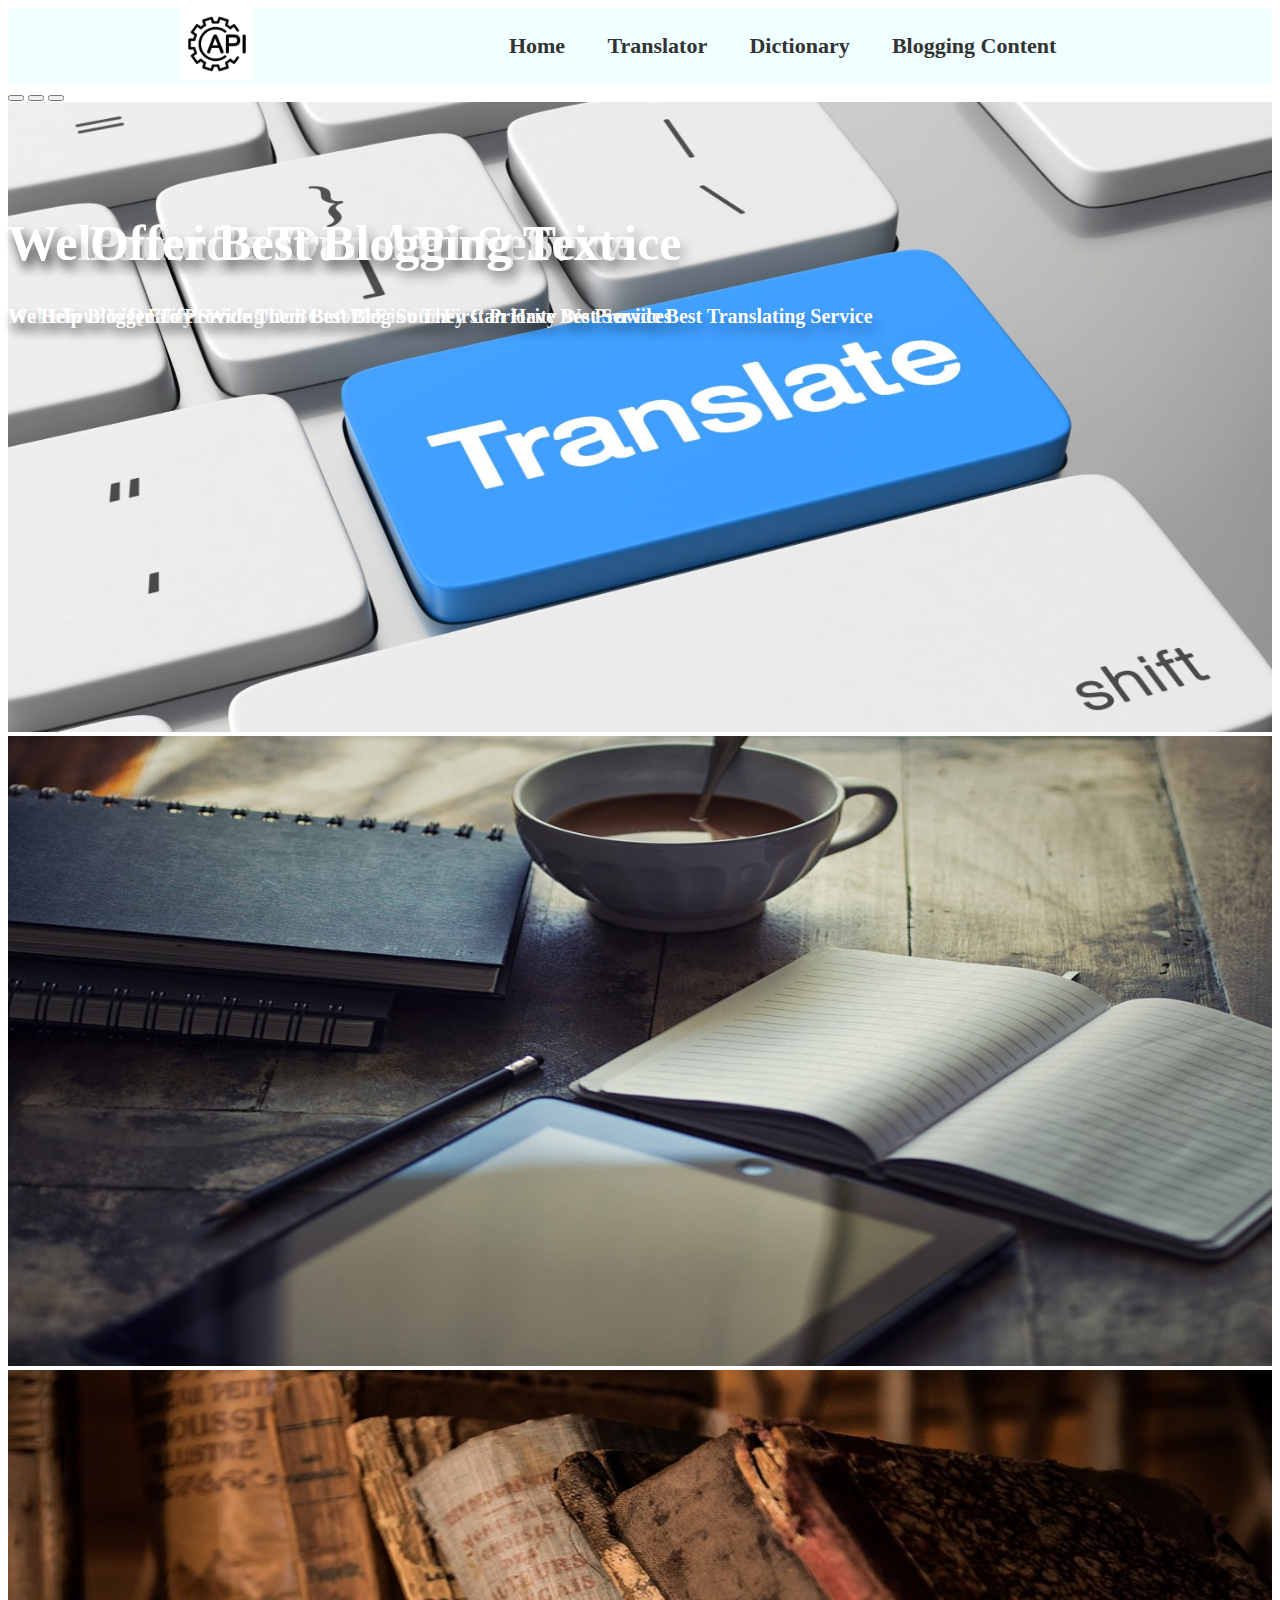
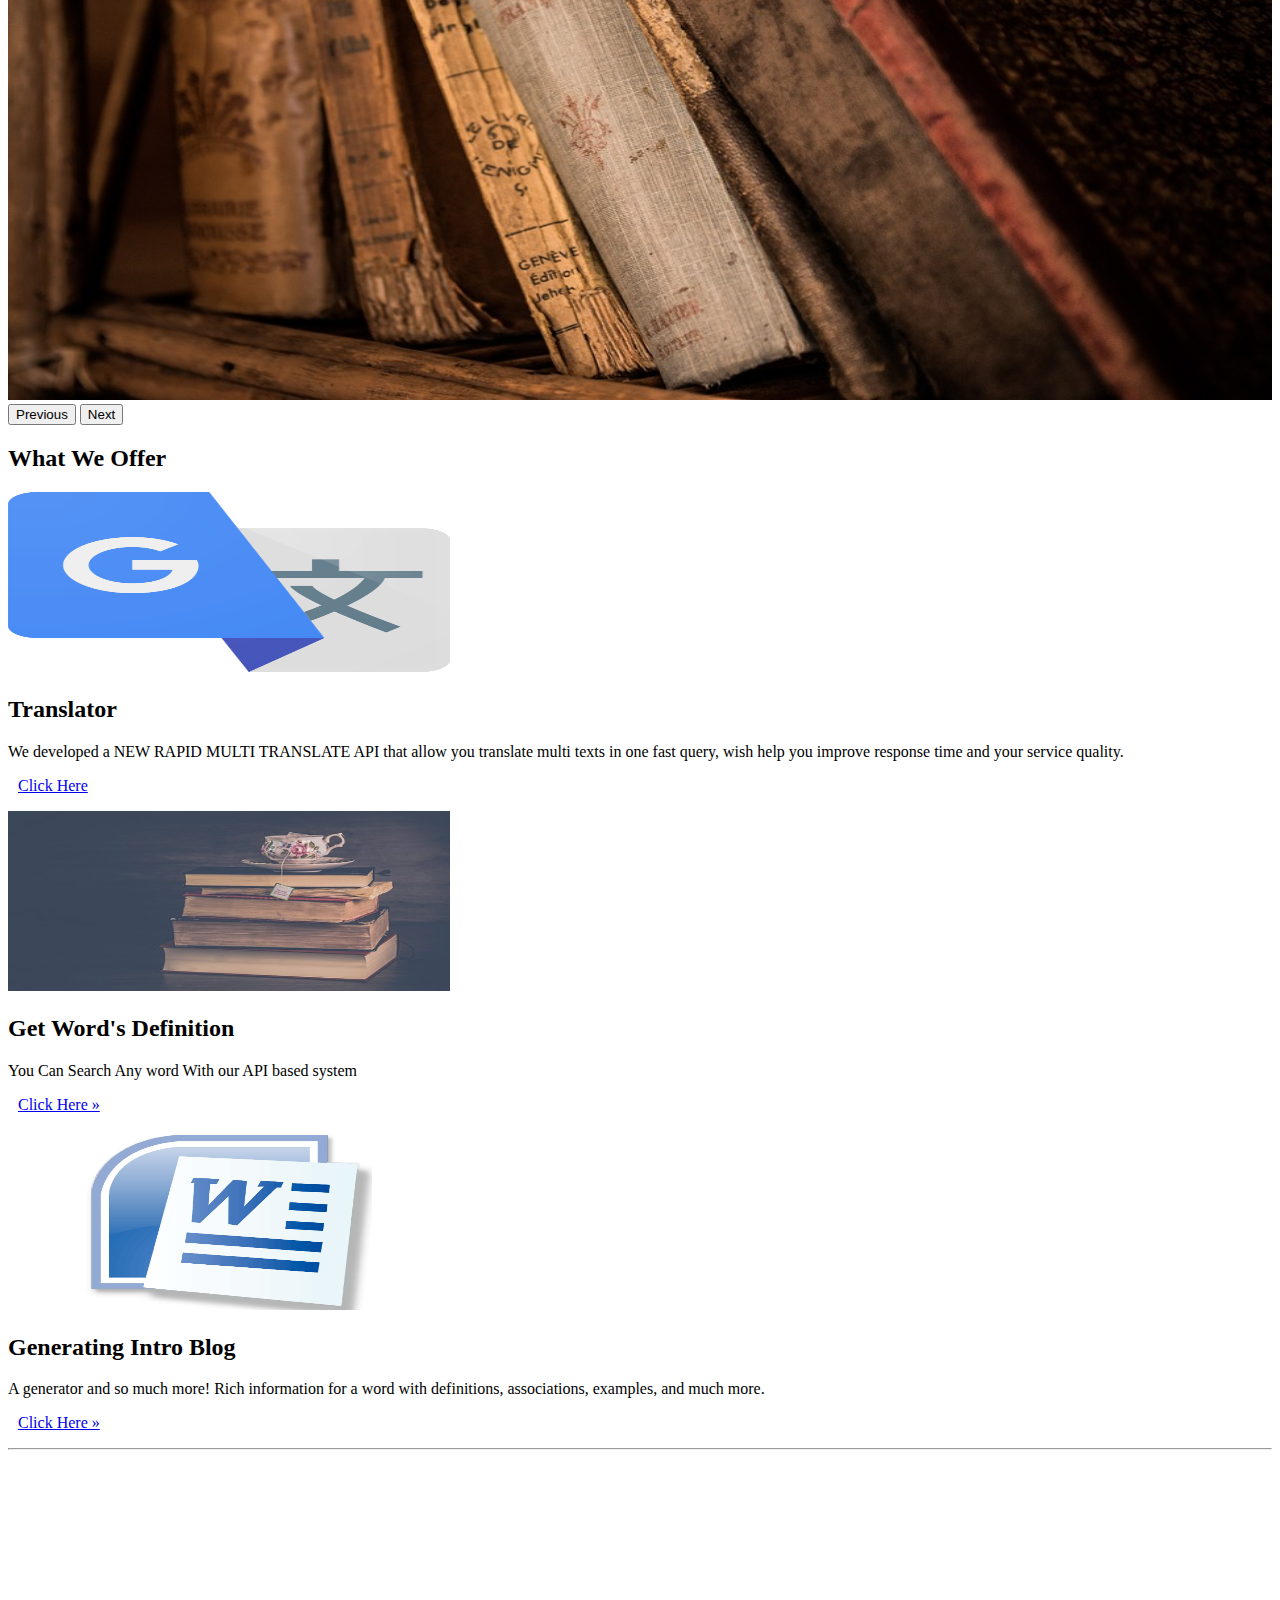
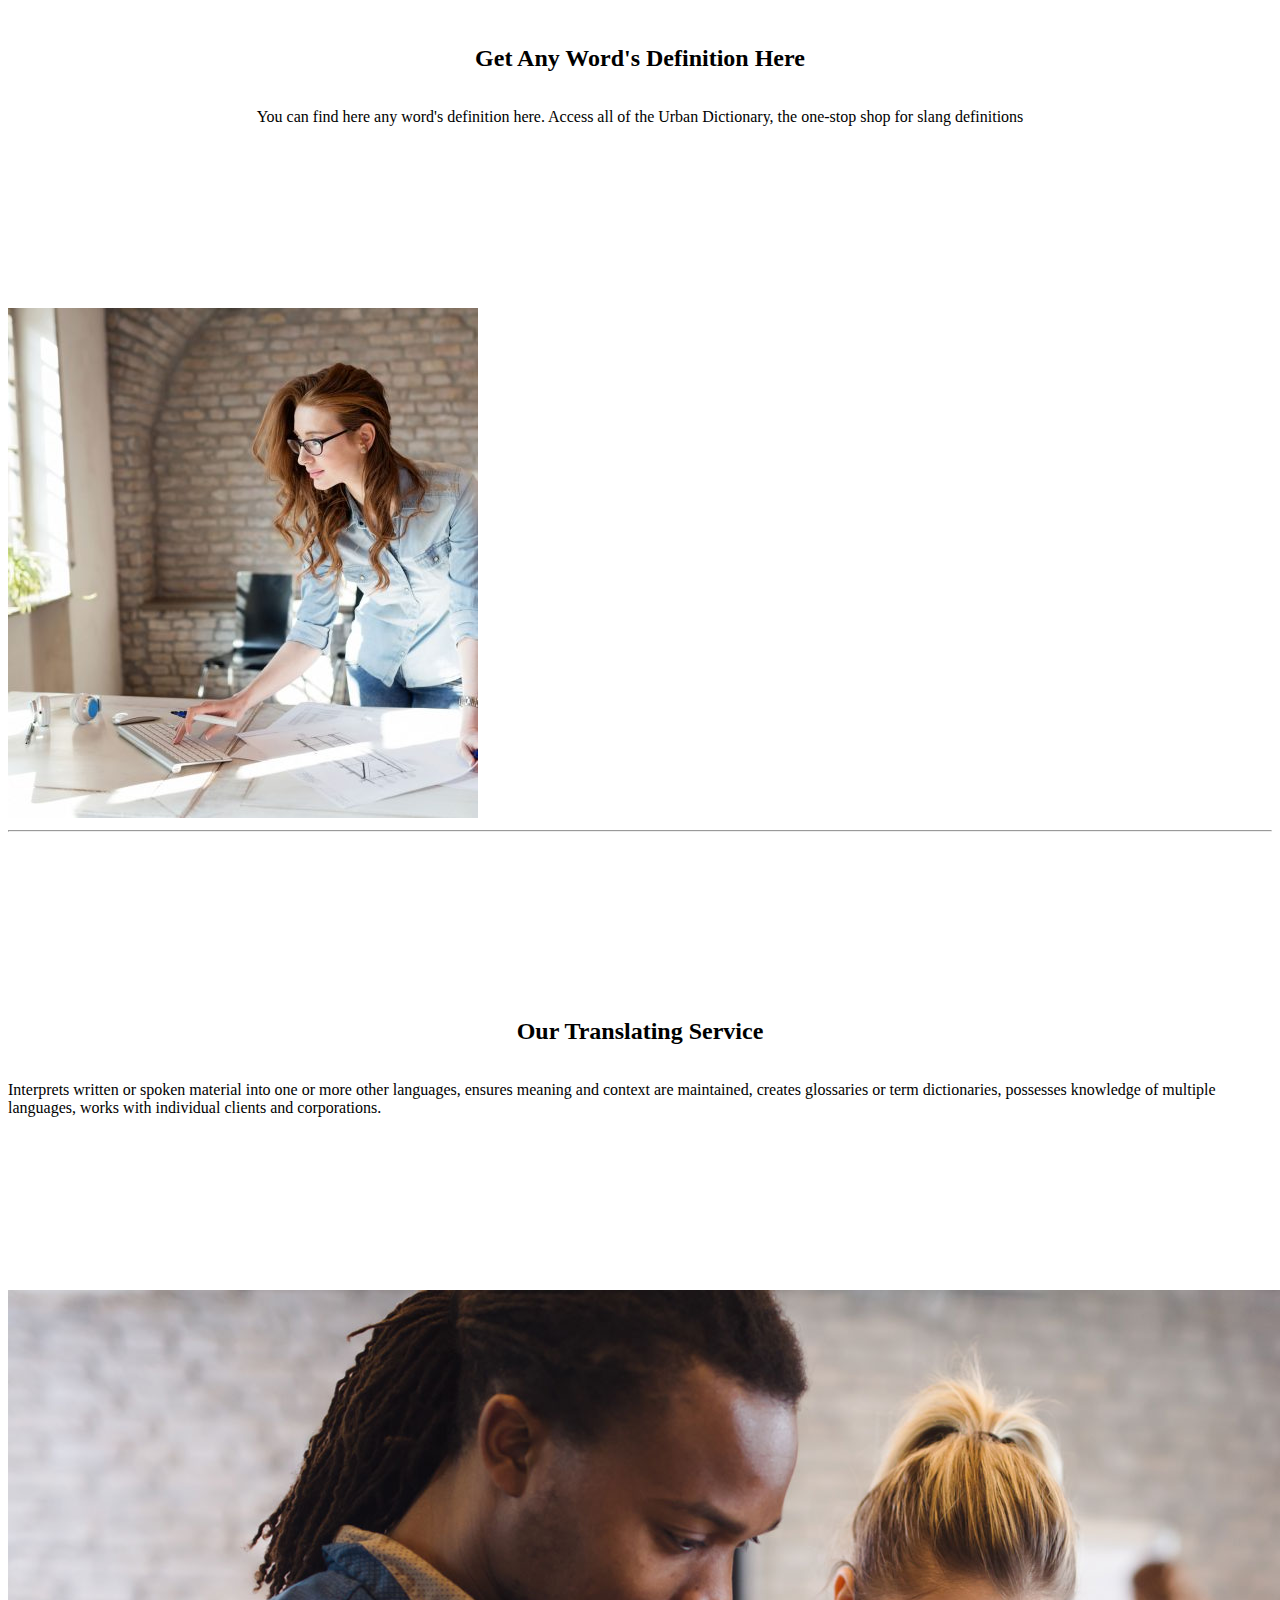
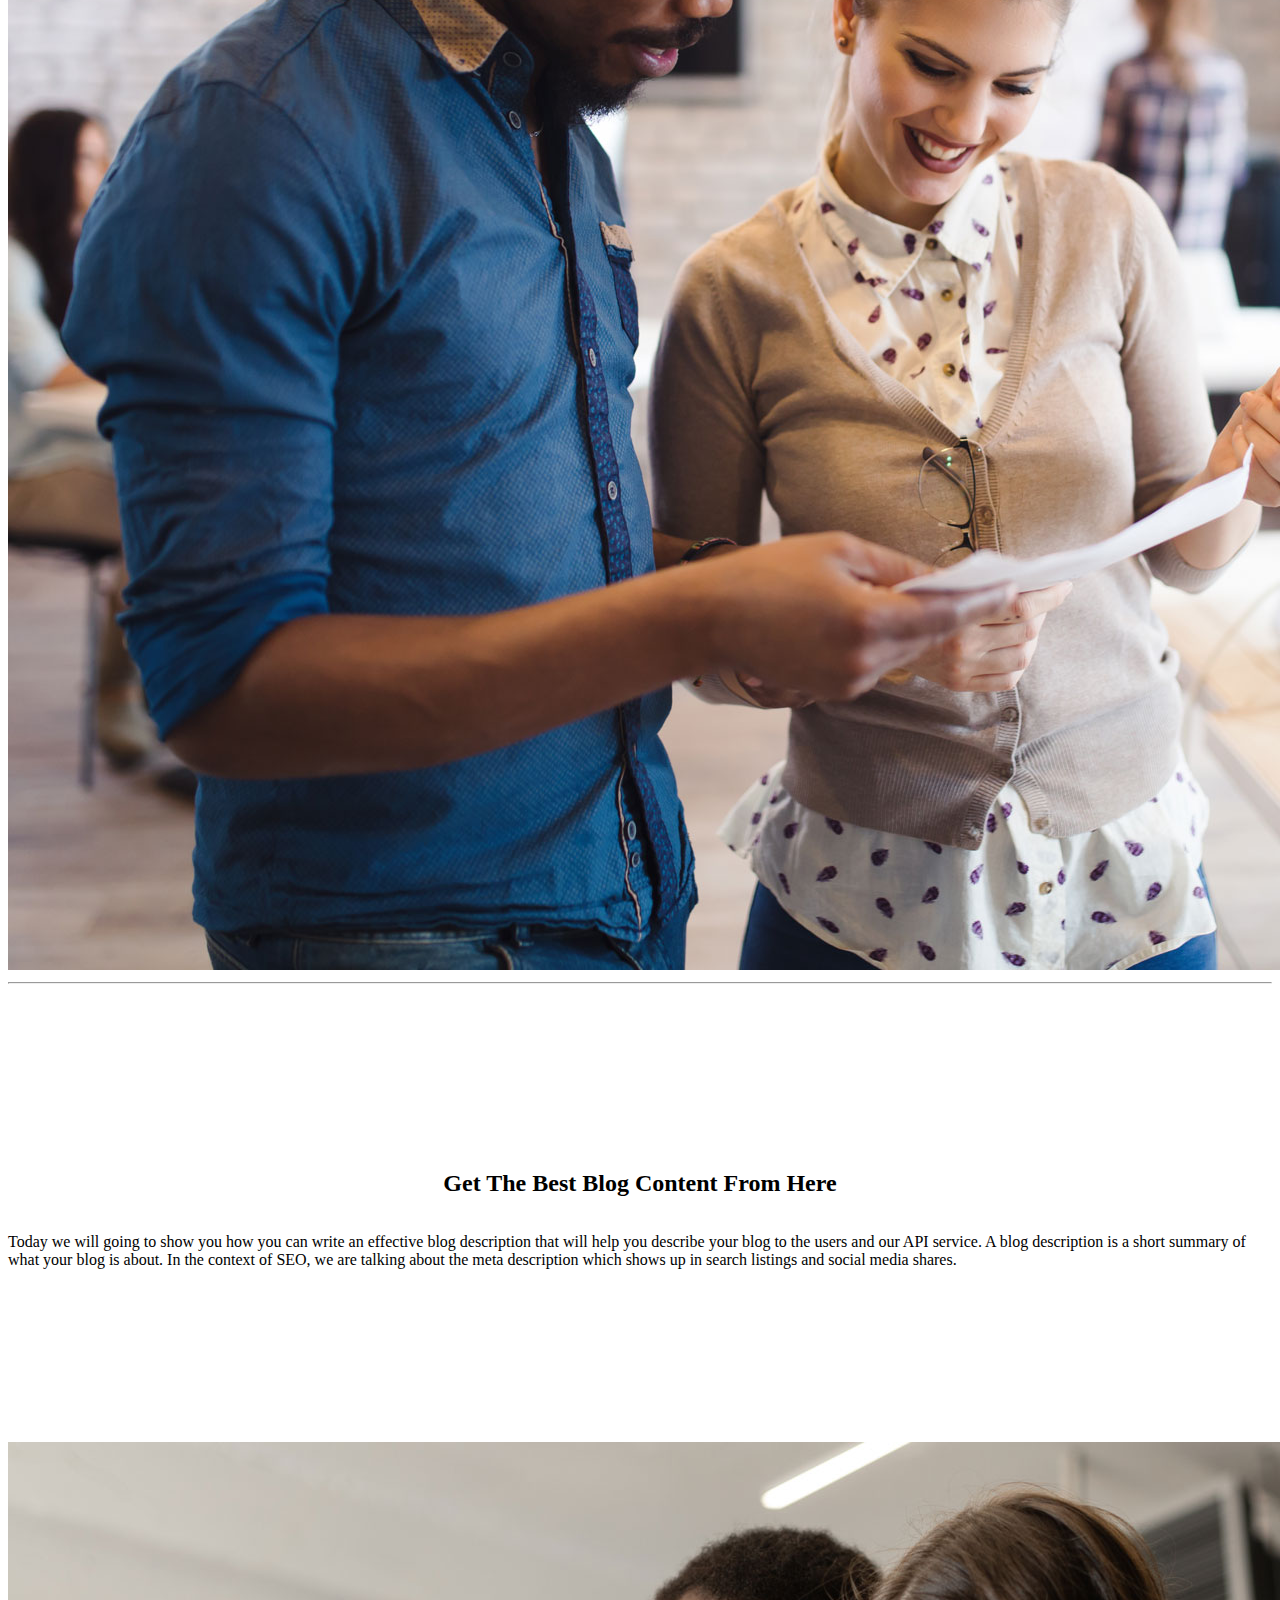
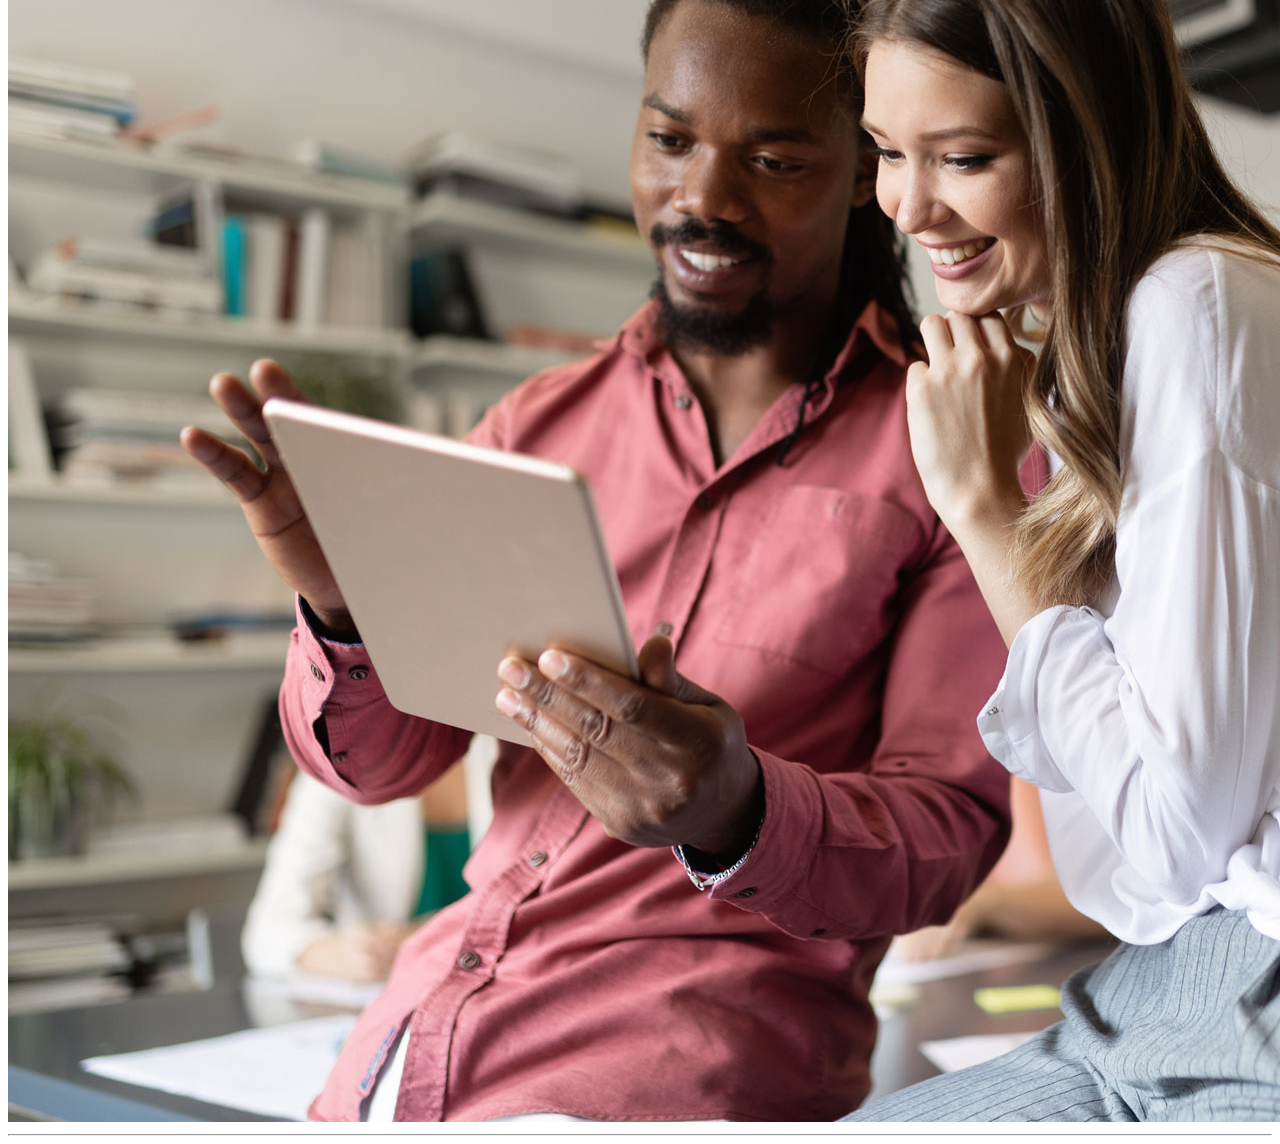
<file: Api Service/index.html>
<!DOCTYPE html>
<html lang="en">

<head>
  <meta charset="UTF-8">
  <meta http-equiv="X-UA-Compatible" content="IE=edge">
  <meta name="viewport" content="width=device-width, initial-scale=1.0">
  <link href="https://cdn.jsdelivr.net/npm/bootstrap@5.0.2/dist/css/bootstrap.min.css" rel="stylesheet"
    integrity="sha384-EVSTQN3/azprG1Anm3QDgpJLIm9Nao0Yz1ztcQTwFspd3yD65VohhpuuCOmLASjC" crossorigin="anonymous">
  <link rel="stylesheet" href="https://cdnjs.cloudflare.com/ajax/libs/font-awesome/6.3.0/css/all.min.css"
    integrity="sha512-SzlrxWUlpfuzQ+pcUCosxcglQRNAq/DZjVsC0lE40xsADsfeQoEypE+enwcOiGjk/bSuGGKHEyjSoQ1zVisanQ=="
    crossorigin="anonymous" referrerpolicy="no-referrer" />
  <link rel="stylesheet" href="style.css">
  <title>Document</title>
</head>

<body>
  <div class="menu">
    <i class="fa-solid fa-bars"></i>
  </div>
  <nav class="active">
    <a class="navbar-brand" href="#"><img src="Images/logo.png" class="logo" alt=""></a>
    <ul >
      <li><a href="index.html">Home</a></li>
      <li><a href="translator.html">Translator </a></li>
      <li><a href="dictionary.html">Dictionary</a> </li>
      <li><a href="blog1.html"> Blogging Content </a></li>
    </ul>
  </nav>

  <main>

    <div id="myCarousel" class="carousel slide pointer-event" data-bs-ride="carousel">
      <div class="carousel-indicators">
        <button type="button" data-bs-target="#myCarousel" data-bs-slide-to="0" class="" aria-label="Slide 1"></button>
        <button type="button" data-bs-target="#myCarousel" data-bs-slide-to="1" aria-label="Slide 2" class=""></button>
        <button type="button" data-bs-target="#myCarousel" data-bs-slide-to="2" aria-label="Slide 3" class="active"
          aria-current="true"></button>
      </div>
      <div class="carousel-inner">
        <div class="carousel-item">
          <img src="Images/translation.jpg" class="img" alt="">
          <div class="container">
            <div class="carousel-caption text  text-dark">
              <h1>Welcome To Our API Service<h1>
                  <p>Make Your Life Easier With Our Best API Features</p>
            </div>
          </div>
        </div>
        <div class="carousel-item">
          <img src="Images/pic1.jpg" class="img" alt="">

          <div class="container">
            <div class="carousel-caption text text-dark">
              <h1>We Provide Translating Service</h1>
              <p>We Believe in Qualify Serving Our Cutomer is our First Priority We Provide Best Translating Service</p>
            </div>
          </div>
        </div>
        <div class="carousel-item active text-dark">
          <img src="Images/pic2.jpg" class="img" alt="">

          <div class="container">
            <div class="carousel-caption text text-dark">
              <h1>We Offer Best Blogging Text</h1>
              <p>We Help Blogger To Provide Them Best Blog So They Can Have Best Services</p>
            </div>
          </div>
        </div>
      </div>
      <button class="carousel-control-prev" type="button" data-bs-target="#myCarousel" data-bs-slide="prev">
        <span class="carousel-control-prev-icon" aria-hidden="true"></span>
        <span class="visually-hidden">Previous</span>
      </button>
      <button class="carousel-control-next" type="button" data-bs-target="#myCarousel" data-bs-slide="next">
        <span class="carousel-control-next-icon" aria-hidden="true"></span>
        <span class="visually-hidden">Next</span>
      </button>
    </div>


    <!-- Marketing messaging and featurettes
    ================================================== -->
    <!-- Wrap the rest of the page in another container to center all the content. -->

    <div class="container marketing mt-5">

      <!-- Three columns of text below the carousel -->
      <div class="row">
        <h2 class="text-center mb-5 fs-1">What We Offer</h2>
        <div class="col-lg-4 ">
          <img src="Images/google.png" class="img-1" alt="">
          <h2>Translator</h2>
          <p>We developed a NEW RAPID MULTI TRANSLATE API that allow you translate multi texts in one fast query, wish
            help you improve response time and your service quality.</p>
          <p><a class="btn btn-secondary" href="translator.html">Click Here</a></p>
        </div><!-- /.col-lg-4 -->
        <div class="col-lg-4">
          <img src="Images/w.jpg" class="img-1 bordered" alt="">


          <h2>Get Word's Definition</h2>
          <p> You Can Search Any word With our API based system


          </p>
          <p><a class="btn btn-secondary" href="dictionary.html">Click Here »</a></p>
        </div><!-- /.col-lg-4 -->
        <div class="col-lg-4">
          <img src="Images/word.jpg" class="img-1" alt="">

          <h2>Generating Intro Blog</h2>
          <p>A generator and so much more! Rich information for a word with definitions, associations, examples, and
            much more.

          </p>
          <p><a class="btn btn-secondary" href="blog1.html">Click Here »</a></p>
        </div><!-- /.col-lg-4 -->
      </div><!-- /.row -->


      <!-- START THE FEATURETTES -->

      <hr class="featurette-divider">


  </main>

  <div class="container marketing">
    <div class="row featurette">
      <div class="col-md-7 ">
        <div class="card-contain">
          <h2 class="featurette-heading">Get Any Word's Definition Here</span>
          </h2>
          <p class="lead">
            You can find here any word's definition here. Access all of the Urban Dictionary, the one-stop shop for slang definitions


          </p>
        </div>
      </div>
      <div class="col-md-5">
        <img src="Images/card-img1.jpg" class="img-fluid" alt="">
      </div>
    </div>

    <hr class="featurette-divider">

    <div class="row featurette">
      <div class="col-md-7 order-md-2">
        <div class="card-contain">

          <h2 class="featurette-heading">Our Translating Service</h2>
          <p class="lead">Interprets written or spoken material into one or more other languages, ensures meaning and
            context are maintained, creates glossaries or term dictionaries, possesses knowledge of multiple languages,
            works with individual clients and corporations.</p>
        </div>
      </div>
      <div class="col-md-5 order-md-1">
        <img src="Images/card-img2.jpg" class="img-fluid" alt="">
      </div>
    </div>

    <hr class="featurette-divider">

    <div class="row featurette">
      <div class="col-md-7">
        <div class="card-contain">

          <h2 class="featurette-heading">Get The Best Blog Content From Here</h2>
          <p class="lead"> Today we will going to show you how you can write an effective blog description that will
            help you describe your blog to the users and our API service. A blog description is a short summary of what
            your blog is about. In the context of SEO, we are talking about the meta description which shows up in
            search listings and social media shares.</p>

        </div>
      </div>
      <div class="col-md-5">
        <img src="Images/card-img3.jpg" class="img-fluid" alt="">
      </div>
    </div>
    <hr class="featurette-divider">
    <!-- /END THE FEATURETTES -->
  </div>


  <!-- End of .container -->
  <script src="js files/script.js"></script>
  <script src="https://cdn.jsdelivr.net/npm/bootstrap@5.0.2/dist/js/bootstrap.bundle.min.js"
    integrity="sha384-MrcW6ZMFYlzcLA8Nl+NtUVF0sA7MsXsP1UyJoMp4YLEuNSfAP+JcXn/tWtIaxVXM"
    crossorigin="anonymous"></script>
</body>

</html>
</file>
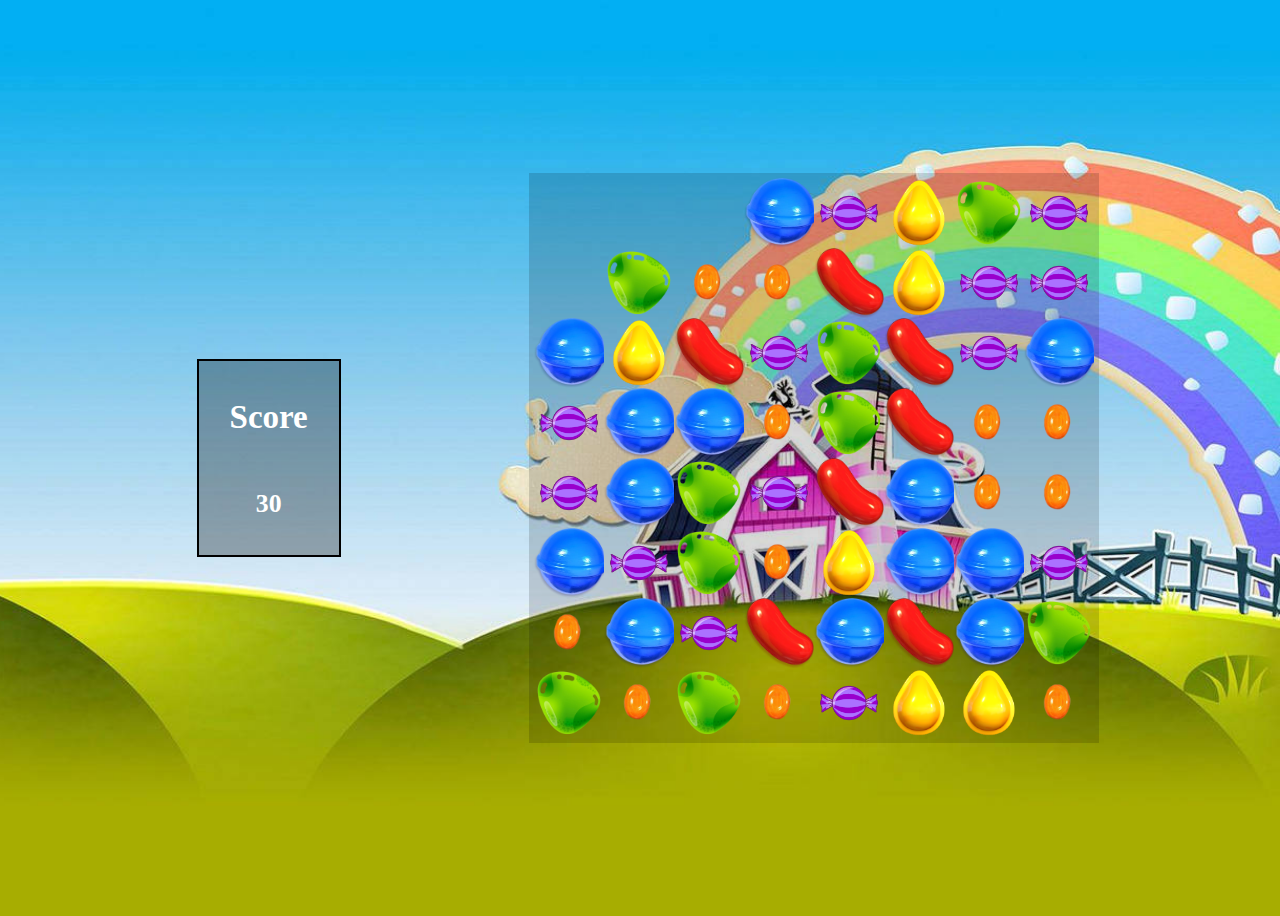
<file: Candy Crush/index.html>
<!DOCTYPE html>
<html lang="en">
<head>
    <meta charset="UTF-8">
    <meta name="viewport" content="width=device-width, initial-scale=1.0">
    <link rel="stylesheet" href="style.css">
    <script src="script.js"></script>
    <title>Candy Crush</title>
</head>
<body>
    <div class="score-board">
        <h2>Score</h2>
        <h3 id="score"></h3>
    </div>
    <div class="grid">
        
    </div>

</body>
</html>
</file>
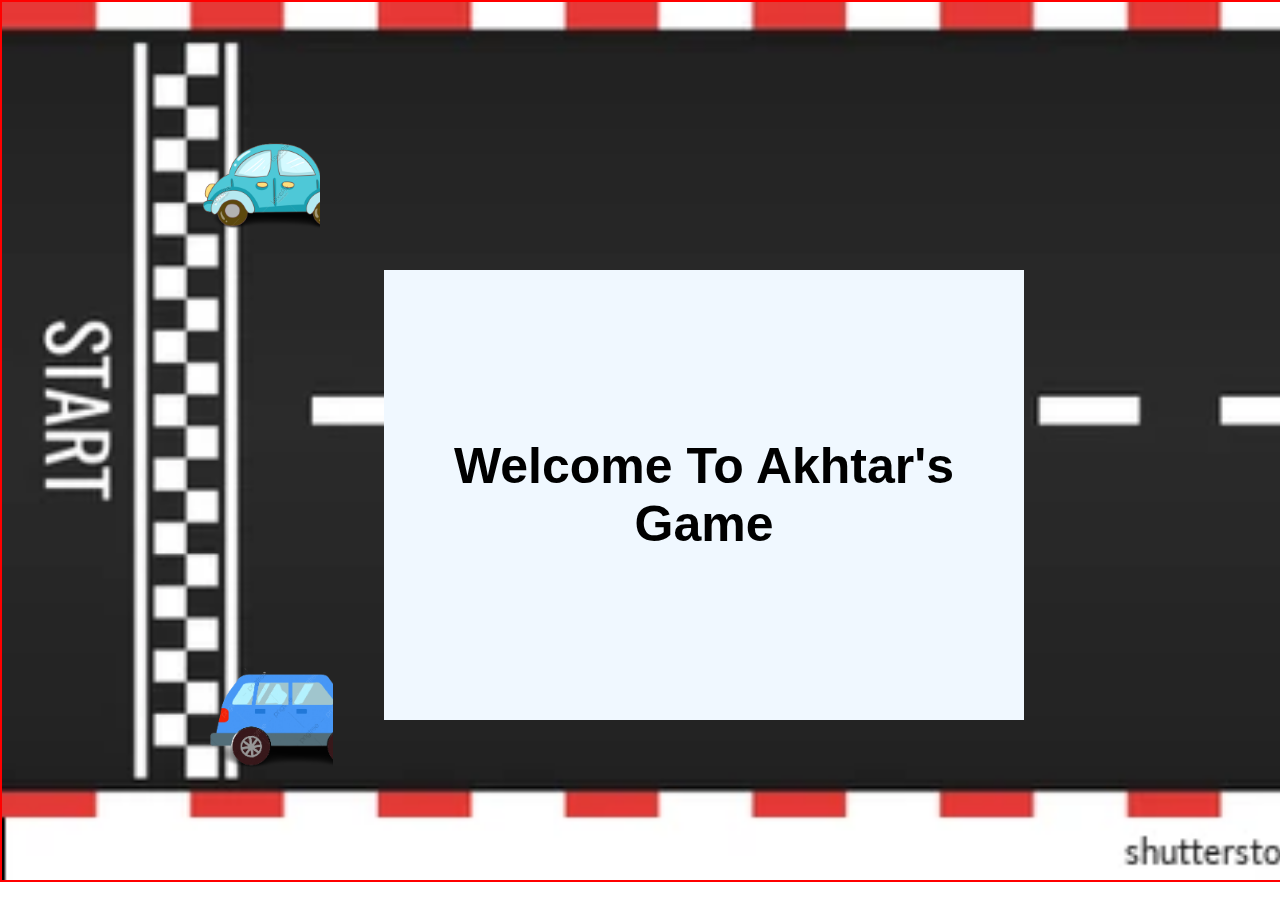
<file: Car racing game/index.html>
<!DOCTYPE html>
<html lang="en">
<head>
    <meta charset="UTF-8">
    <meta http-equiv="X-UA-Compatible" content="IE=edge">
    <meta name="viewport" content="width=device-width, initial-scale=1.0">
    <link rel="stylesheet" href="style.css">
    <title>Document</title>
</head>
<body>
    <div class="track">
        <div class="race-car"></div>
        <div class="user-car "></div>
        <div class="countdown"><h1>Welcome To Akhtar's Game</h1></div>
        <div class="finish-line">Finish</div>
        <div class="result active" id="result">You Won</div>
    </div>

    <script src="script.js"></script>
</body>
</html>
</file>
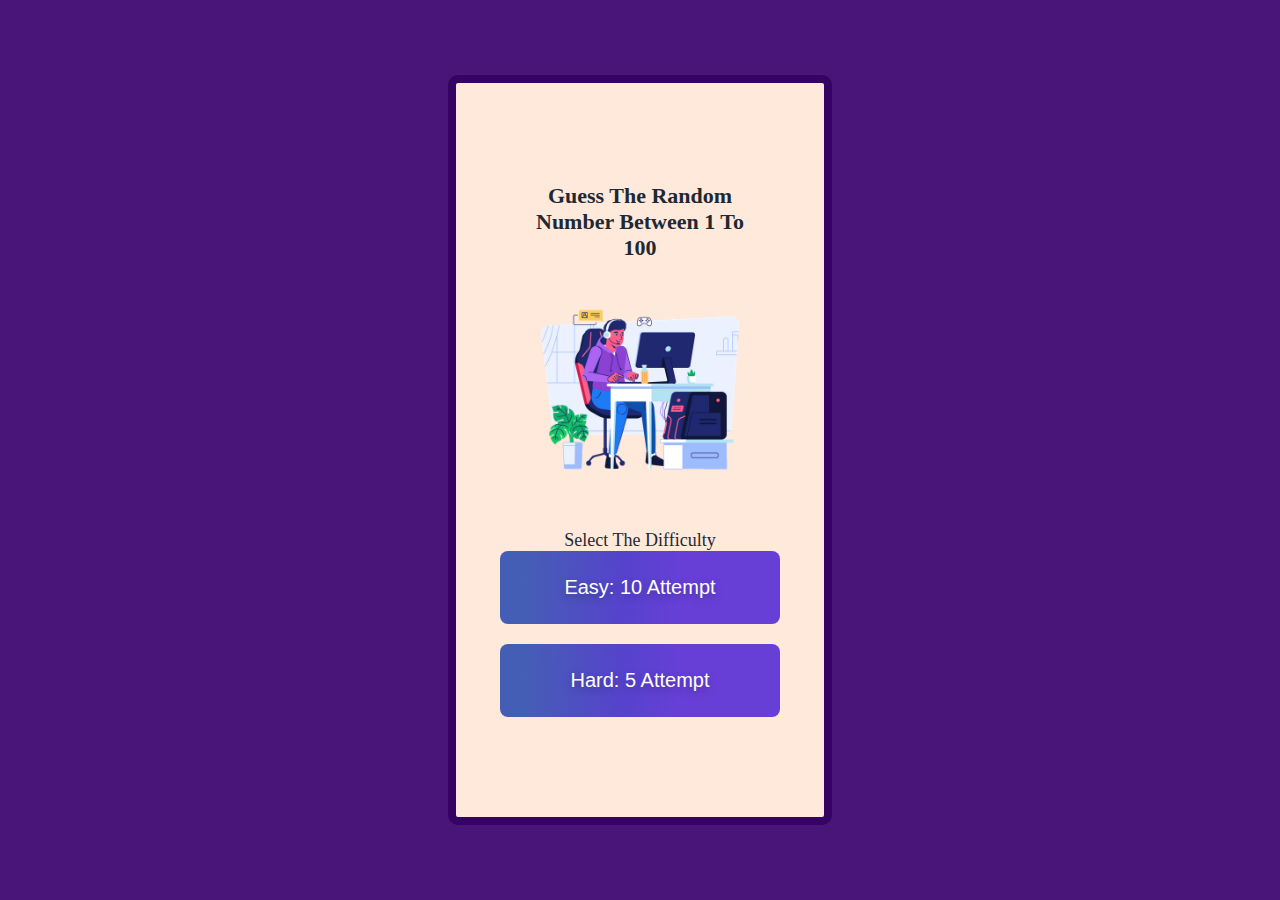
<file: Guess Game/index.html>
<!DOCTYPE html>
<html lang="en">
<head>
    <meta charset="UTF-8">
    <meta http-equiv="X-UA-Compatible" content="IE=edge">
    <meta name="viewport" content="width=device-width, initial-scale=1.0">
    <link rel="stylesheet" href="style.css">
    <title>Guess The Number Game</title>
</head>
<body onload="init()">
    <main>
        <div id="welcomeScreen">
            <h2>Guess The Random Number Between 1 to 100</h2>
            <img src="svg.png" class="image" alt="game-image">
            <div class="eventSection">
                <p>Select The Difficulty</p>
                <div class="button-wrapper">
                    <button onclick="easyMode()">Easy: 10 attempt</button>
                    <button onclick="hardMode()">Hard: 5 attempt</button>
                </div>
            </div>
        </div>
        <div id="gameArea">
            <div id="newGameButton">
                <button onclick="newGameBegin()">New Game</button>
            </div>
            <section>
                <h3 id="textOutput">Your Guess</h3>
                <input type="text" id="inputBox" min="1" max="100" placeholder="Enter Your Number" onchange="compareGuess()">
            </section>
            <section class="stats">
                <div class="info">
                    <p>Number of previous attempts</p>
                    <span id="attempts">0</span>
                </div>
                <div class="info">
                    <p>Number of previous attempts</p>
                    <span id="guesses">0</span>
                </div>
            </section>
        </div>
    </main>
    <script src="script.js"></script>
</body>
</html>
</file>
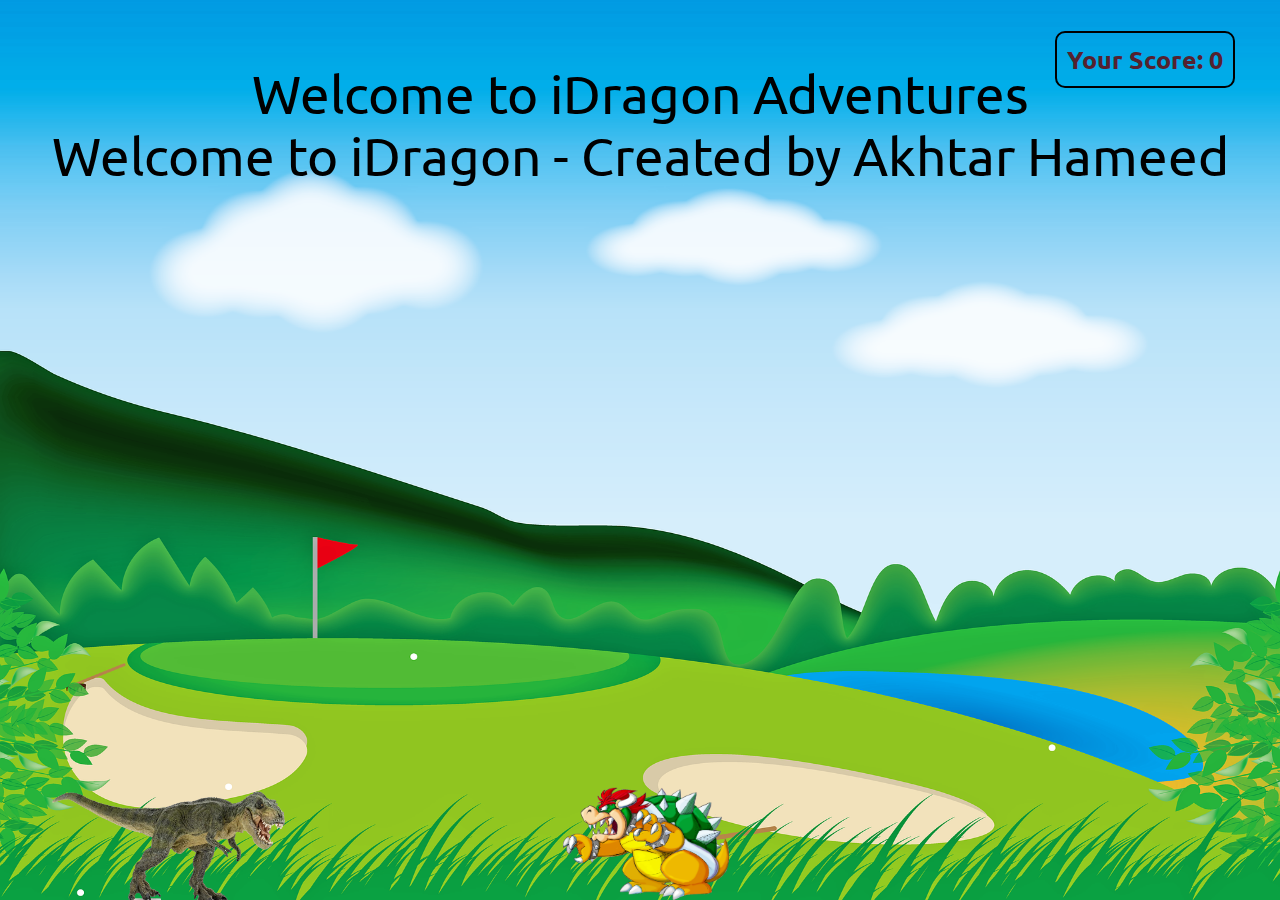
<file: JavaScript Dragon Game/index.html>
<!DOCTYPE html>
<html lang="en">
<head>
    <meta charset="UTF-8">
    <meta name="viewport" content="width=device-width, initial-scale=1.0">
    <title>iDragon - JavaScript Game</title>
    <link href="https://fonts.googleapis.com/css2?family=Ubuntu:wght@300&display=swap" rel="stylesheet">
    <link rel="stylesheet" href="style.css">
    <script src="script.js"></script>
</head>
<body>
    <div class="gameContainer">
        <div class="gameOver">Welcome to iDragon Adventures</div>
        <div class="gameOver">Welcome to iDragon - Created by Akhtar Hameed</div>
        <div class="dino"></div>
        <div id="scoreCont">Your Score: 0</div>
        <div class="obstacle obstacleAni"></div>
    </div>
</body>
</html>
</file>
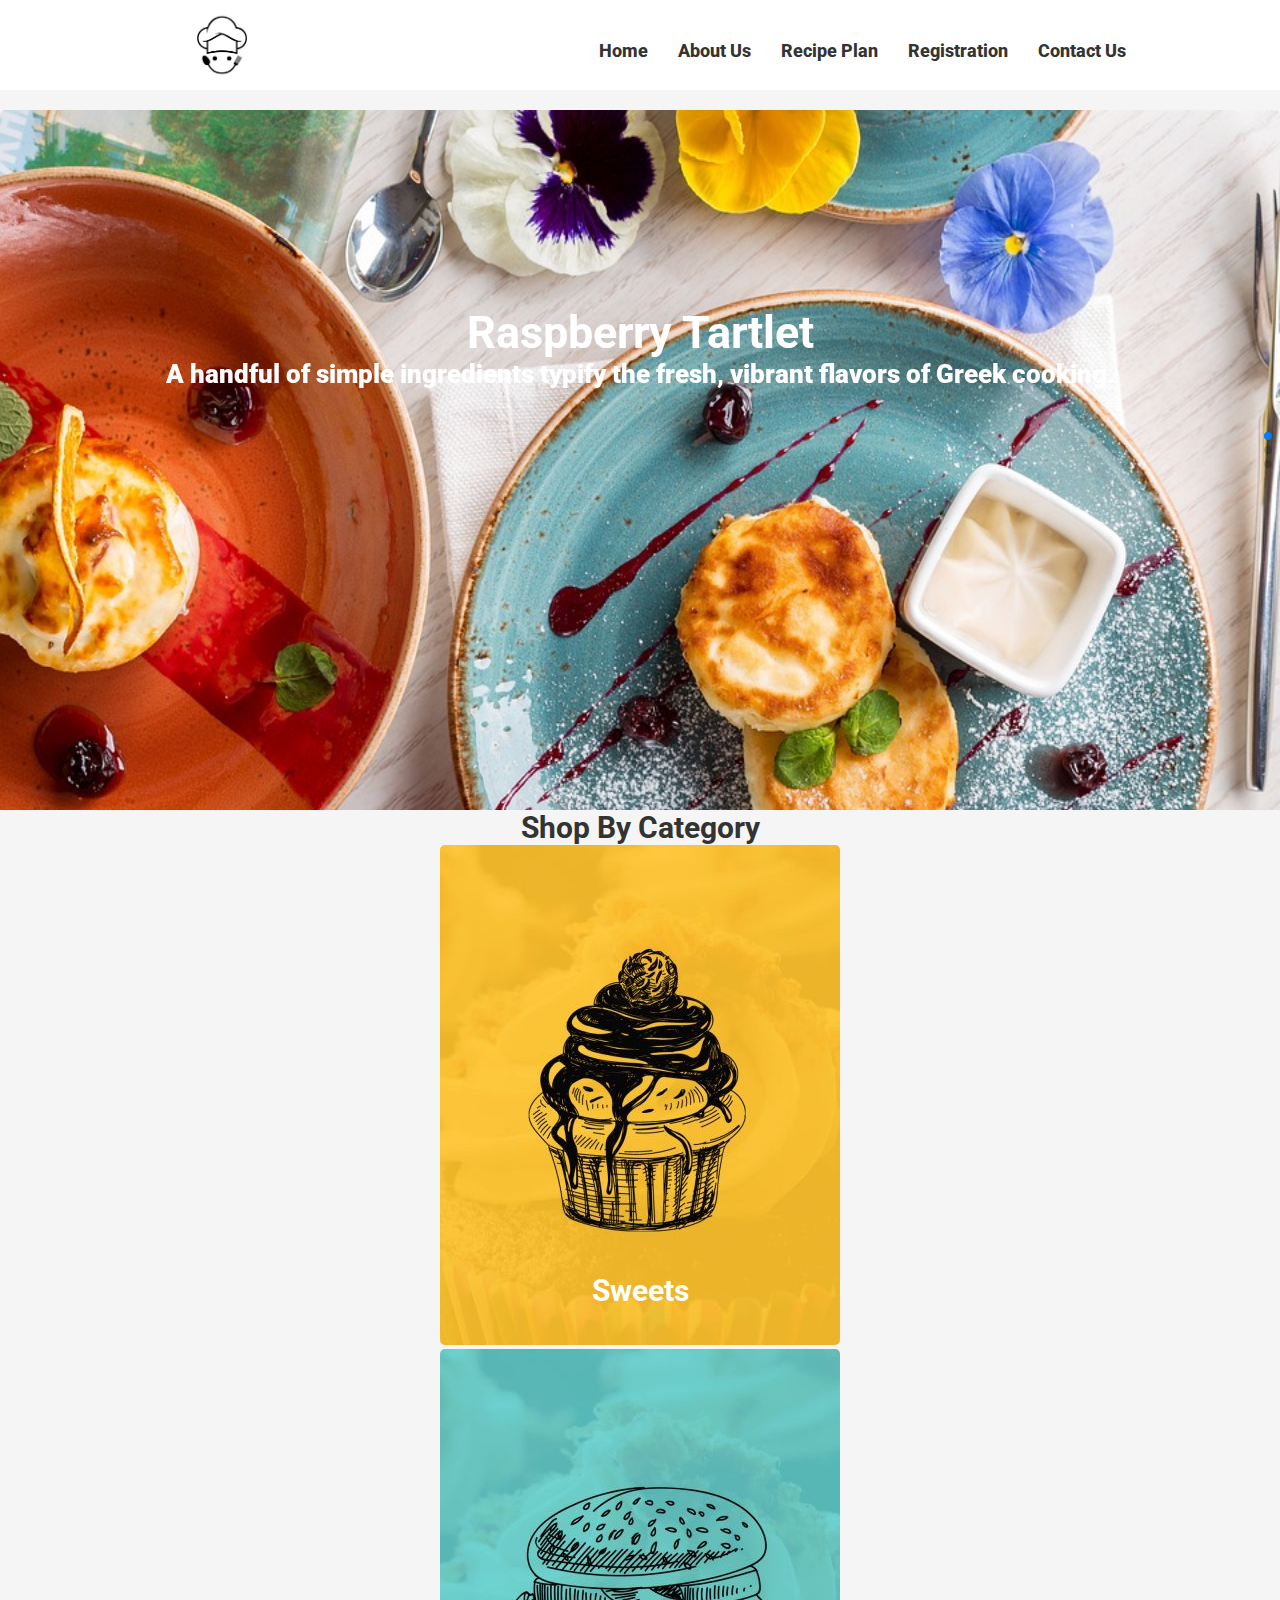
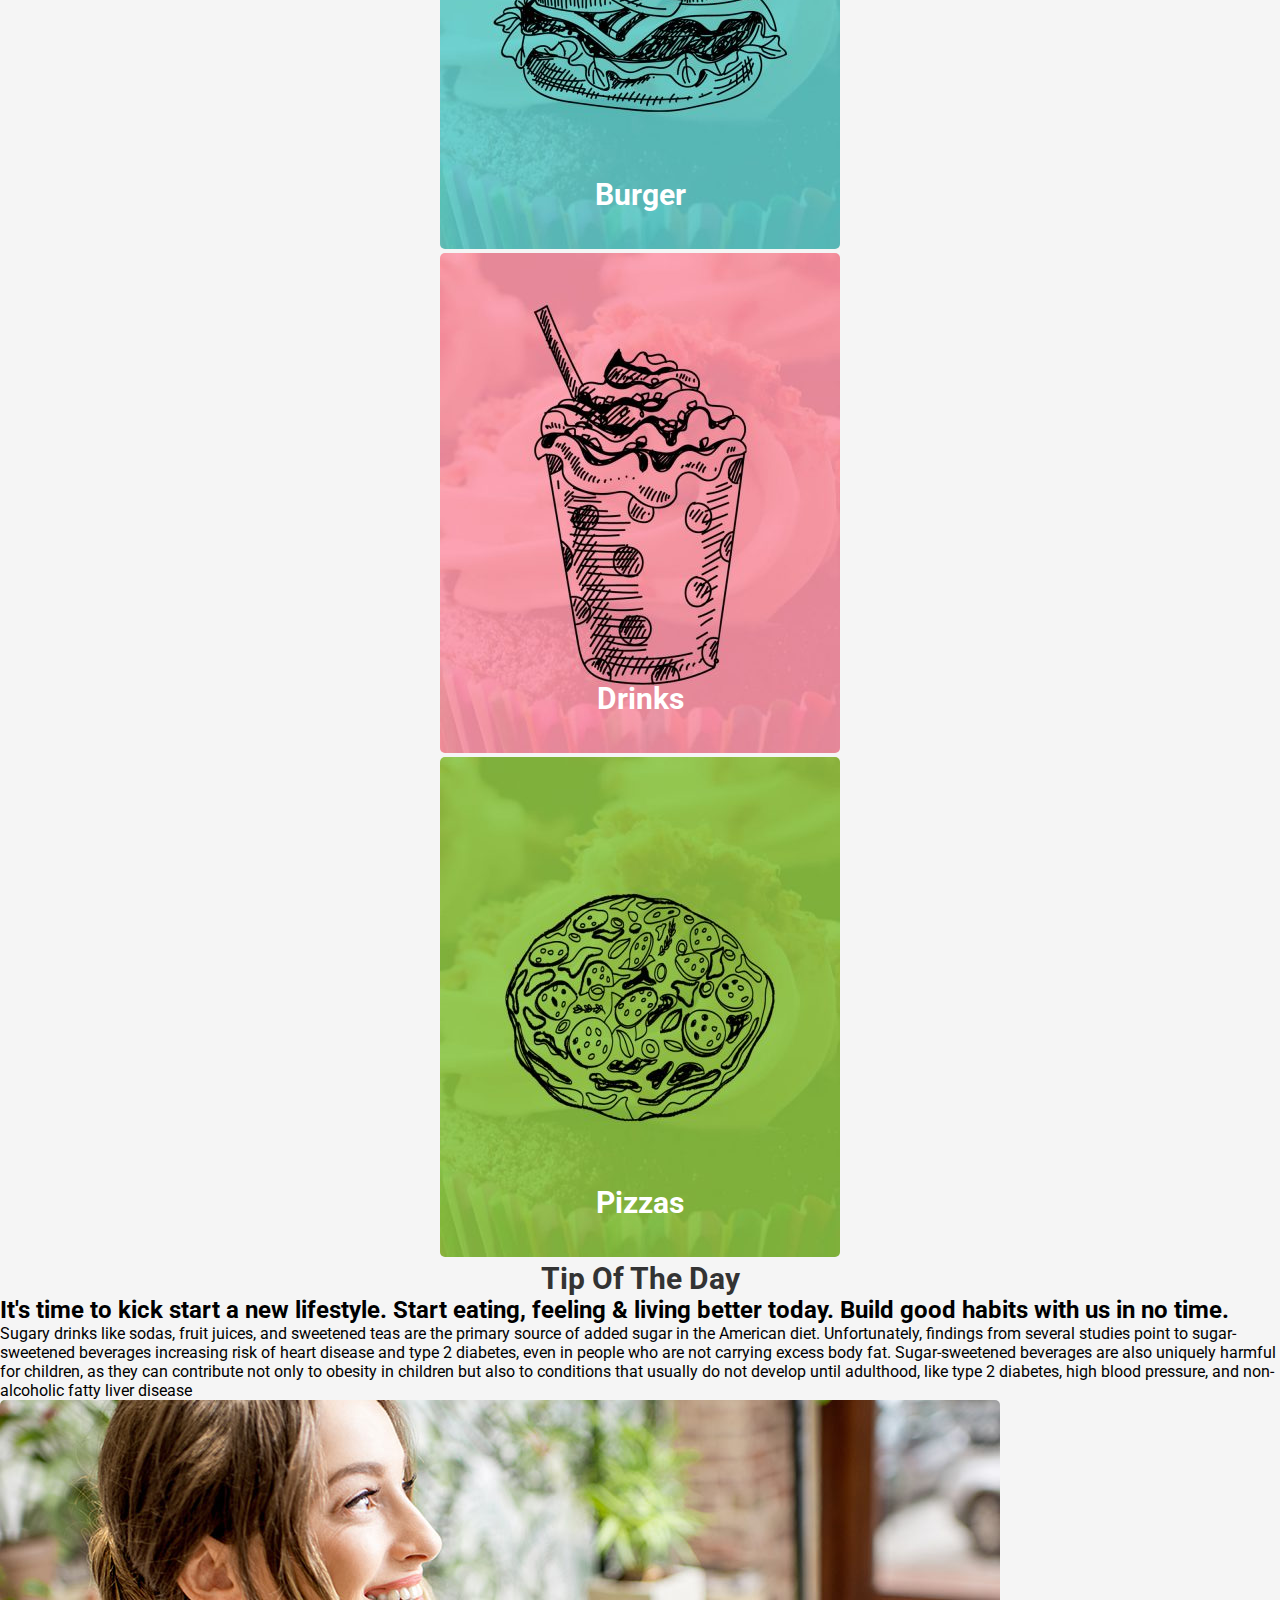
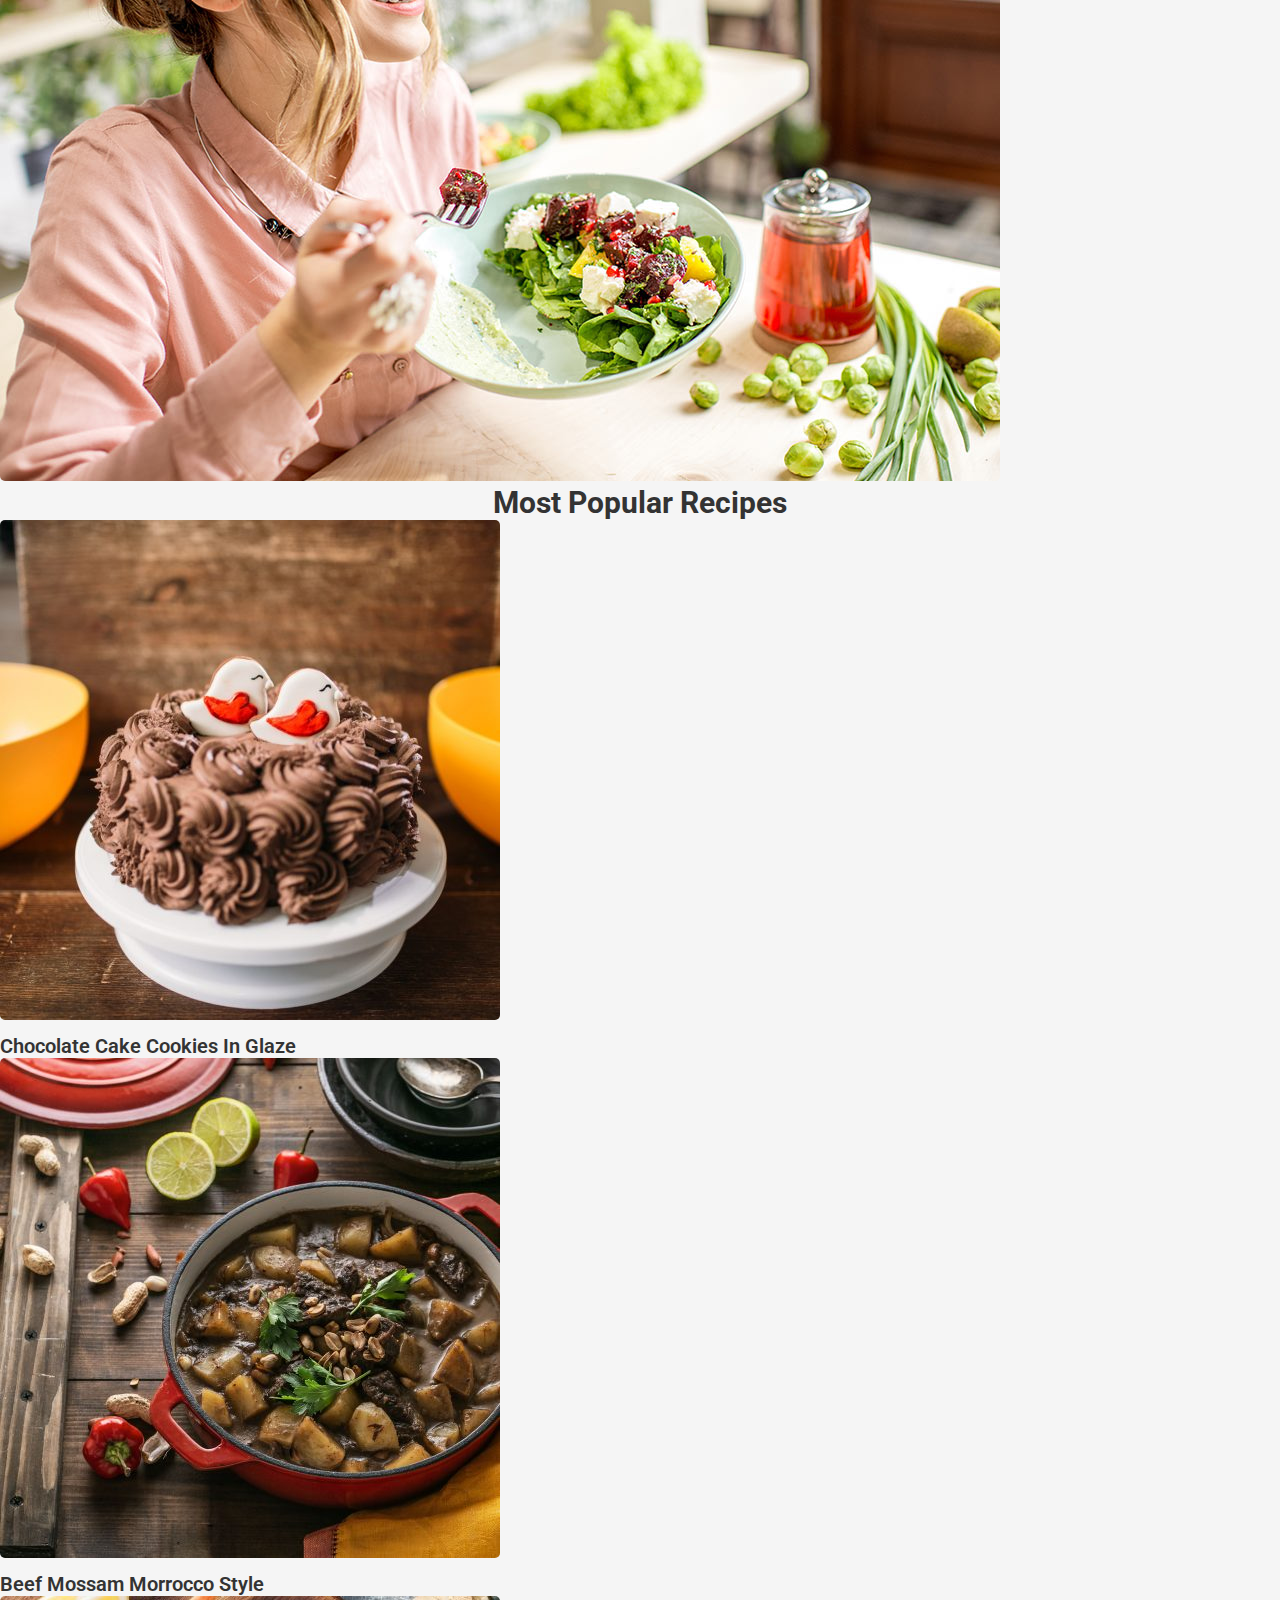
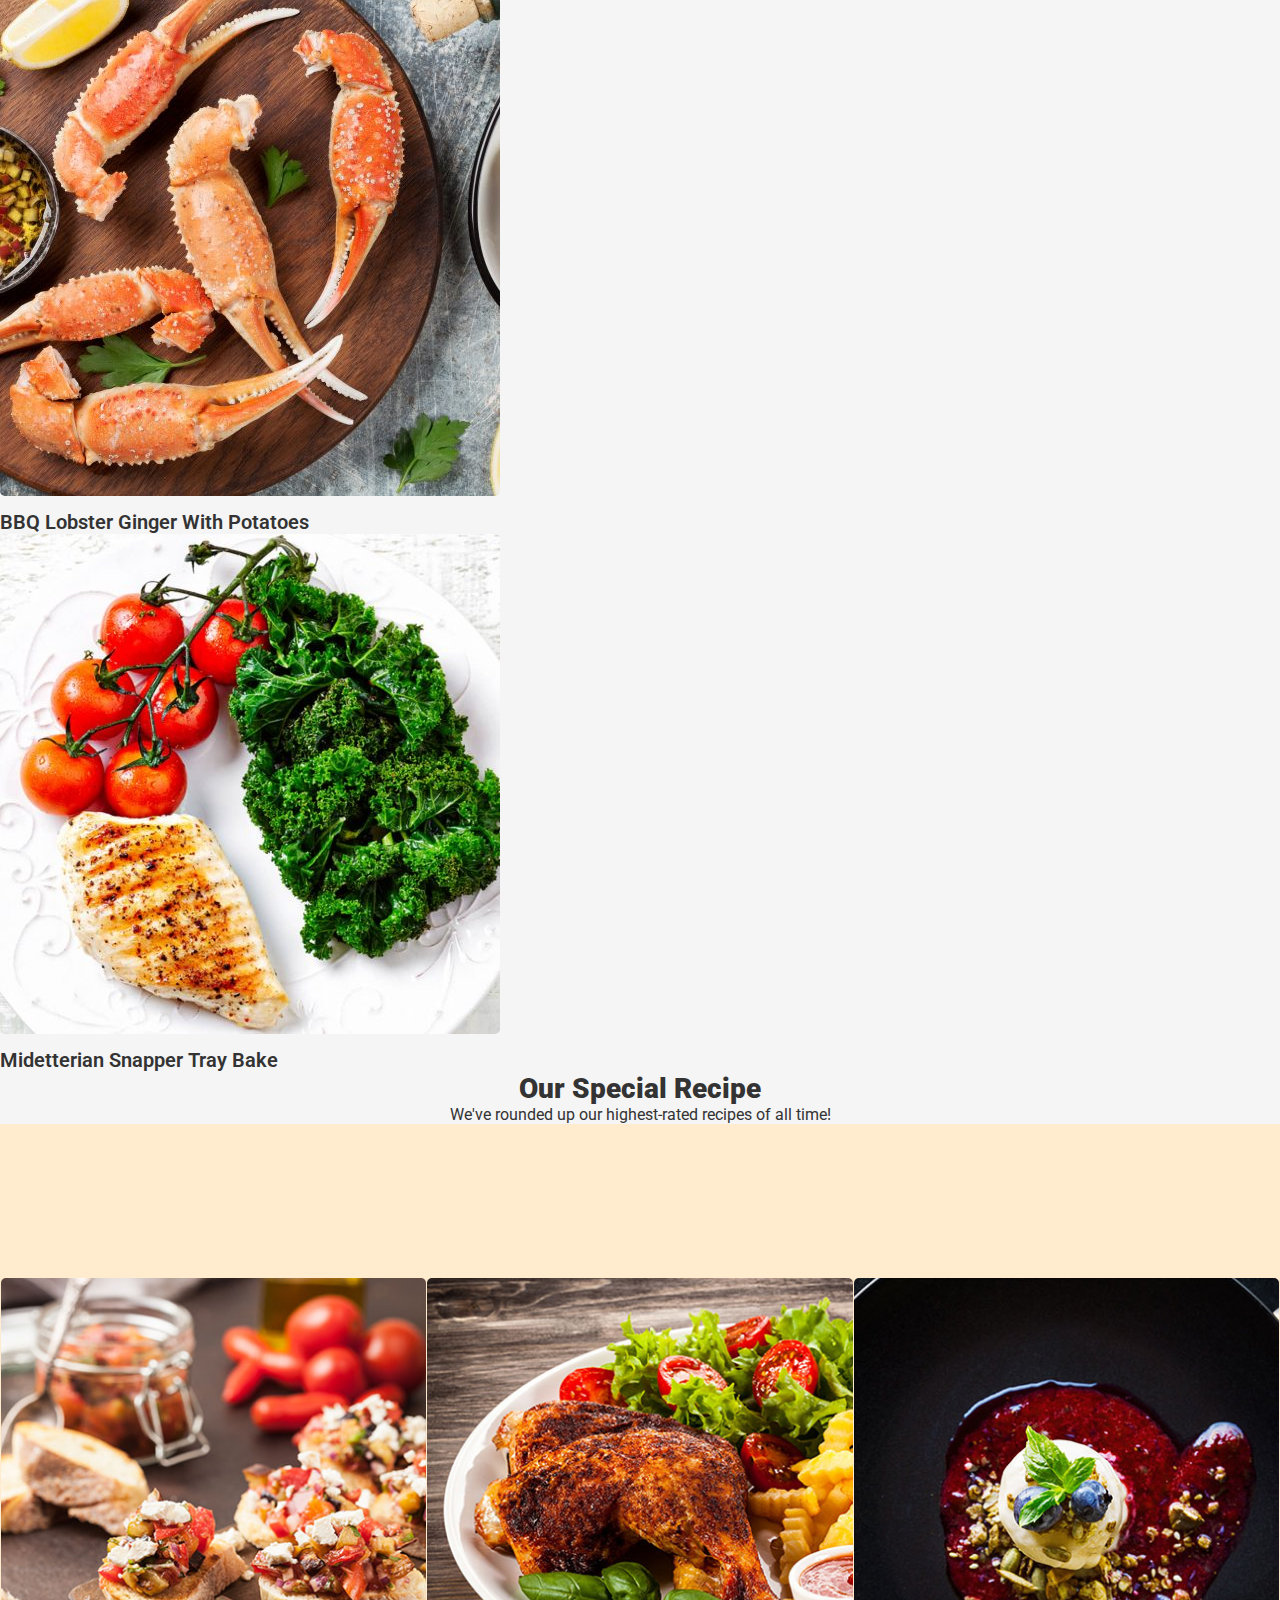
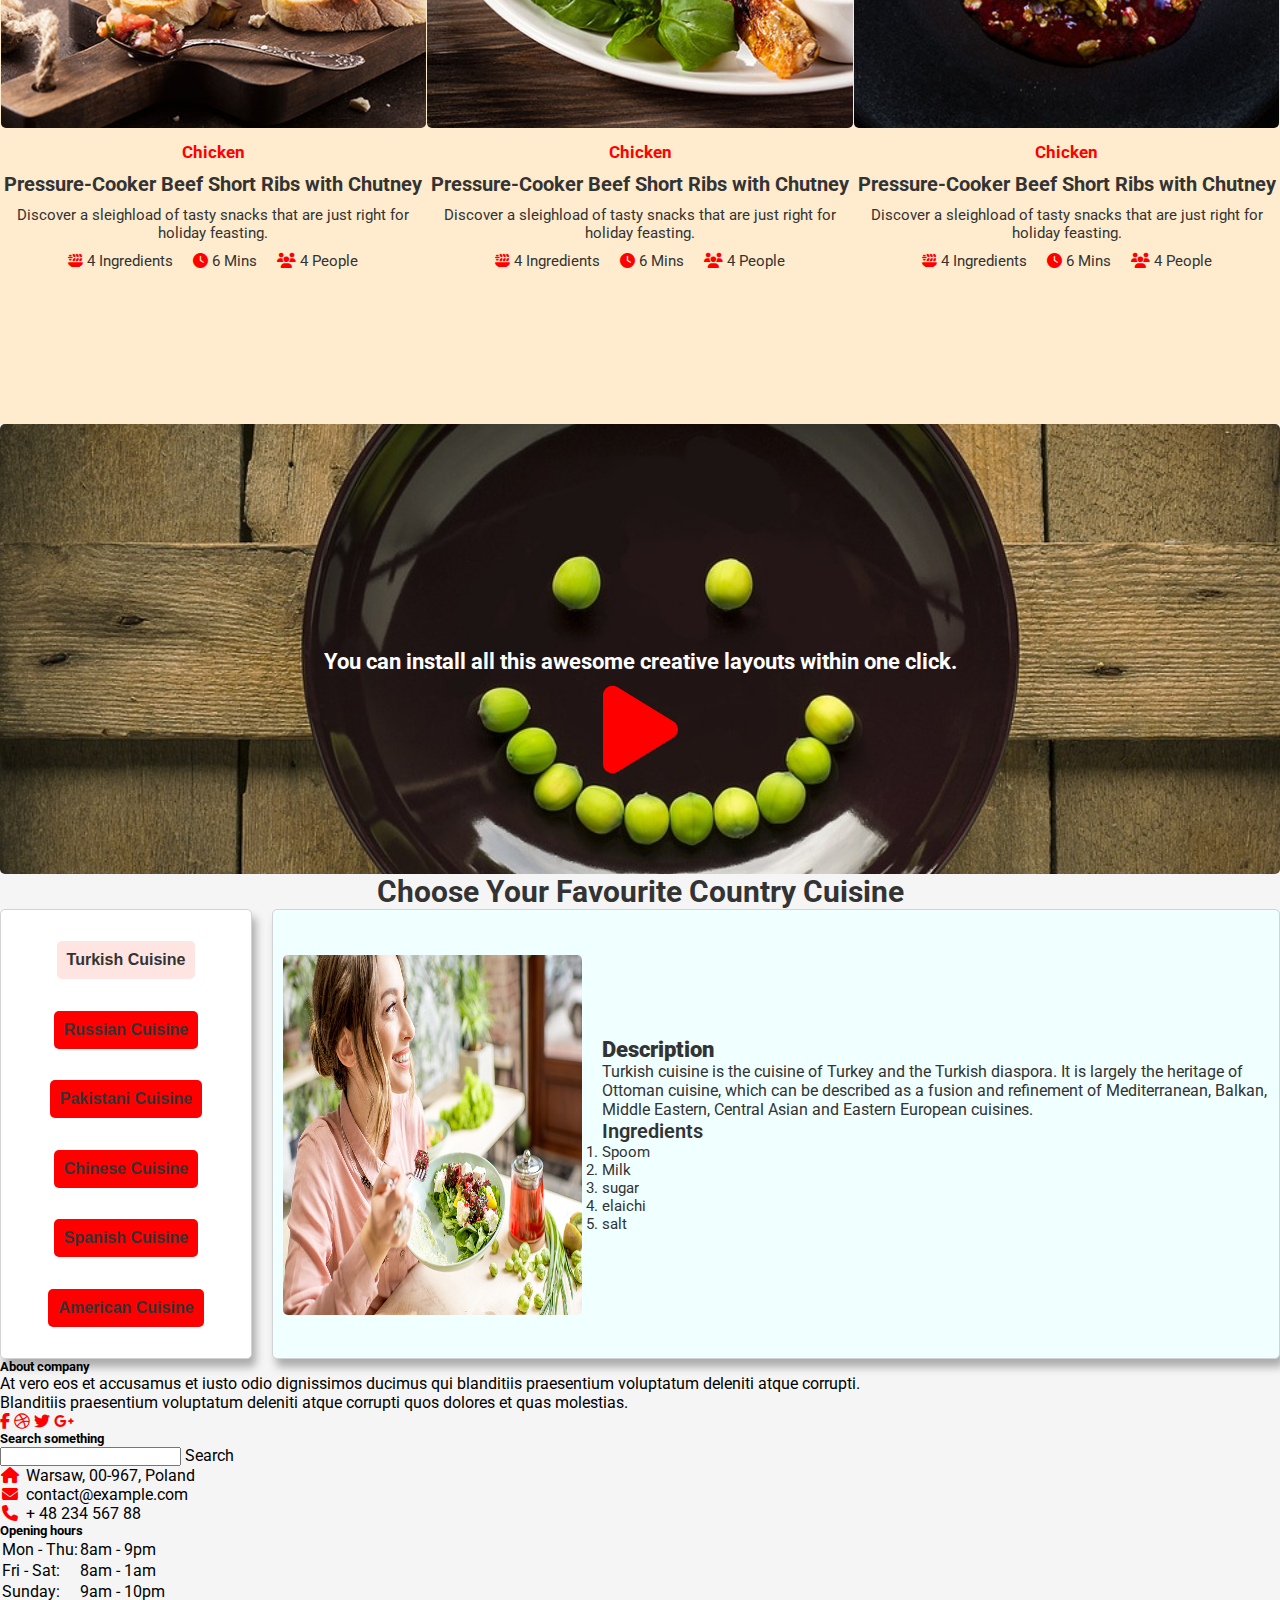
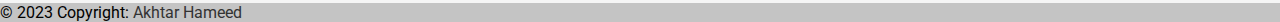
<file: Recipe Web App/index.html>
<!DOCTYPE html>
<html lang="en">

<head>
    <meta charset="UTF-8">
    <meta http-equiv="X-UA-Compatible" content="IE=edge">
    <meta name="viewport" content="width=device-width, initial-scale=1.0">
    <link href="https://cdn.jsdelivr.net/npm/bootstrap@5.0.2/dist/css/bootstrap.min.css" rel="stylesheet"
        integrity="sha384-EVSTQN3/azprG1Anm3QDgpJLIm9Nao0Yz1ztcQTwFspd3yD65VohhpuuCOmLASjC" crossorigin="anonymous">
    <link rel="stylesheet" href="https://cdnjs.cloudflare.com/ajax/libs/font-awesome/6.3.0/css/all.min.css">
    <link rel="stylesheet" href="https://cdn.jsdelivr.net/npm/swiper@9/swiper-bundle.min.css" />
    <link rel="stylesheet" href="https://cdnjs.cloudflare.com/ajax/libs/animate.css/4.1.1/animate.min.css" />
    <link rel="stylesheet" href="CSS files/navbar.css">
    <link rel="stylesheet" href="CSS files/style.css">
    

    <title>Recipe Web App</title>
</head>

<body>
    <!-- navigation section  -->
    <header>
        <i class="fa-solid menu fa-bars"></i>
        <nav>
            <img src="images/logo.png" class="logo" alt="">
            <ul>
                <li> <a href="index.html"> Home </a></li>
                <li> <a href="about.html"> About Us </a></li>
                <li> <a href="recipePlan.html"> Recipe Plan </a></li>
                <li> <a href="Registration.html"> Registration </a></li>
                <li> <a href="contact.html"> Contact Us </a></li>
            </ul>
        </nav>
    </header>
    <!-- navigation ends here  -->
    <!-- page layout  -->
    <section class="container-fluid">
        <div class="row">
            <div class="col-md-12">
                <div class="swiper mySwiper">
                    <div class="swiper-wrapper">
                        <div class="swiper-slide slider">
                            <img src="images/recipe1.jpg" class="img-fluid" alt="">
                            <div class="content">
                                <h2>Raspberry Tartlet</h2>
                                <p>A handful of simple ingredients typify the fresh, vibrant flavors of Greek cooking.
                                </p>
                            </div>
                        </div>
                        <div class="swiper-slide slider">
                            <img src="images/recipe2.jpg" class="img-fluid" alt="">
                            <div class="content">
                                <h2>Raspberry Tartlet</h2>
                                <p>A handful of simple ingredients typify the fresh, vibrant flavors of Greek cooking.
                                </p>
                            </div>
                        </div>
                        <div class="swiper-slide slider">
                            <img src="images/recipe3.jpg" class="img-fluid" alt="">
                            <div class="content">
                                <h2>Raspberry Tartlet</h2>
                                <p>A handful of simple ingredients typify the fresh, vibrant flavors of Greek cooking.
                                </p>
                            </div>
                        </div>
                    </div>
                    <div class="swiper-pagination"></div>
                </div>
            </div>
        </div>
    </section>
    <!-- page layout ends here  -->
    <h2 class="heading mt-5">
        Shop By Category
    </h2>
    <!-- recipes by category -->
    <section class="container mt-5">
        <div class="row">
            <div class="col-md-3">
                <div class="card-section">
                    <a href="card.html"><img src="images/sweets.jpg" class="img-fluid" alt=""></a>
                    <div class="card-content">
                        <h2>Sweets</h2>
                    </div>
                </div>
            </div>
            <div class="col-md-3">
                <div class="card-section">
                    <a href="card2.html"><img src="images/burget.jpg" class="img-fluid" alt=""></a>
                    <div class="card-content">
                        <h2>Burger</h2>
                    </div>
                </div>
            </div>
            <div class="col-md-3">
                <div class="card-section">
                    <a href="card3.html"><img src="images/drinks.jpg" class="img-fluid" alt=""></a>
                    <div class="card-content">
                        <h2>Drinks</h2>
                    </div>
                </div>
            </div>
            <div class="col-md-3">
                <div class="card-section">
                    <a href="card4.html"><img src="images/pizzas.jpg" class="img-fluid" alt=""></a>
                    <div class="card-content">
                        <h2>Pizzas</h2>
                    </div>
                </div>
            </div>
        </div>
    </section>
    <!-- recipe by category ends  -->
    <h2 class="heading mt-5">Tip Of The Day</h2>
    <!-- tips of the day starts from here  -->
    <section class="container mt-5">
        <div class="row">
            <div class="col-md-6">
                <h2 class="fw-3 fs-1 mt-5">
                    It's time to kick start a new lifestyle. Start eating, feeling & living better today. Build good
                    habits with us in no time.
                </h2>
                <p class="fw-4  mt-2">
                    Sugary drinks like sodas, fruit juices, and sweetened teas are the primary source of added sugar in
                    the American diet. Unfortunately, findings from several studies point to sugar-sweetened beverages
                    increasing risk of heart disease and type 2 diabetes, even in people who are not carrying excess
                    body fat. Sugar-sweetened beverages are also uniquely harmful for children, as they can contribute
                    not only to obesity in children but also to conditions that usually do not develop until adulthood,
                    like type 2 diabetes, high blood pressure, and non-alcoholic fatty liver disease
                </p>
            </div>
            <div class="col-md-6">
                <img src="images/pic1.jpg" class="img-fluid" alt="">
            </div>
        </div>
    </section>
    <!-- tips of the day ends here  -->
    <h2 class="heading mt-5">Most Popular Recipes</h2>
    <!-- most popular recipes starts here  -->
    <section class="container mt-5">
        <div class="row">
            <div class="col-md-3">
                <div class="popular-card">
                    <div class="card">
                        <img src="images/pic2.jpg" alt="">
                    </div>
                    <h2>Chocolate Cake Cookies In Glaze</h2>
                </div>
            </div>
            <div class="col-md-3">
                <div class="popular-card">
                    <div class="card">
                        <img src="images/pic3.jpg" alt="">
                    </div>
                    <h2>Beef Mossam Morrocco Style</h2>
                </div>
            </div>
            <div class="col-md-3">
                <div class="popular-card">
                    <div class="card">
                        <img src="images/pic4.jpg" alt="">
                    </div>
                    <h2>BBQ Lobster Ginger With Potatoes</h2>
                </div>
            </div>
            <div class="col-md-3">
                <div class="popular-card">
                    <div class="card">
                        <img src="images/pic5.jpg" alt="">
                    </div>
                    <h2>Midetterian Snapper Tray Bake</h2>
                </div>
            </div>
        </div>
    </section>
    <!-- most popular recipes ends here  -->
    <!-- our speciality section  -->
    <section class="container-fluid mt-5">
        <div class="row">
            <div class="col-md-12">
                <div class="special-recipe">
                    <h2>Our Special Recipe</h2>
                    <p>We've rounded up our highest-rated recipes of all time! </p>
                    <div class="special-section mt-5">
                        <div class="special-product">
                            <img src="images/special1.jpg" class="img-fluid" alt="">
                            <h3>Chicken</h3>
                            <h2>Pressure-Cooker Beef Short Ribs with Chutney</h2>
                            <p>Discover a sleighload of tasty snacks that are just right for holiday feasting.</p>
                            <div class="product-content">
                                <p> <i class="fa-solid fa-plate-wheat"></i> 4 Ingredients</p>
                                <p> <i class="fa-solid fa-clock"></i> 6 Mins</p>
                                <p> <i class="fa-solid fa-users"></i> 4 People</p>
                            </div>
                        </div>
                        <div class="special-product">
                            <img src="images/special2.jpg" class="img-fluid" alt="">
                            <h3>Chicken</h3>
                            <h2>Pressure-Cooker Beef Short Ribs with Chutney</h2>
                            <p>Discover a sleighload of tasty snacks that are just right for holiday feasting.</p>
                            <div class="product-content">
                                <p> <i class="fa-solid fa-plate-wheat"></i> 4 Ingredients</p>
                                <p> <i class="fa-solid fa-clock"></i> 6 Mins</p>
                                <p> <i class="fa-solid fa-users"></i> 4 People</p>
                            </div>
                        </div>
                        <div class="special-product">
                            <img src="images/special3.jpg" class="img-fluid" alt="">
                            <h3>Chicken</h3>
                            <h2>Pressure-Cooker Beef Short Ribs with Chutney</h2>
                            <p>Discover a sleighload of tasty snacks that are just right for holiday feasting.</p>
                            <div class="product-content">
                                <p> <i class="fa-solid fa-plate-wheat"></i> 4 Ingredients</p>
                                <p> <i class="fa-solid fa-clock"></i> 6 Mins</p>
                                <p> <i class="fa-solid fa-users"></i> 4 People</p>
                            </div>
                        </div>
                    </div>
                </div>
            </div>
        </div>
    </section>
    <!-- our speciality section ends here  -->
    <!-- popup section starts here  -->
    <section class="container-fluid mt-5">
        <div class="row">
            <div class="col-md-12">
                <div class="pop-up">
                    <img src="images/popup.jpg" alt="">
                    <div class="popup-content">
                        <h2>You can install all this
                            awesome creative layouts within one click.</h2>
                        <i class="fa-solid fa-play" id="play"></i>
                    </div>
                </div>
            </div>
        </div>
    </section>
    <div class="popup-message active mt-5">
        <div class="pop-icon">
            <i class="fa-solid mark fa-xmark"></i>
        </div>
        <iframe width="70%" height="515" src="https://www.youtube.com/embed/vP7X4HcDTwk" title="YouTube video player"
            frameborder="0"
            allow="accelerometer; autoplay; clipboard-write; encrypted-media; gyroscope; picture-in-picture; web-share"
            allowfullscreen></iframe>
    </div>
    <!-- popup section ends here  -->
    <h2 class="heading mt-5">Choose Your Favourite Country Cuisine</h2>
    <!-- tab section starts here  -->
    <section class="container mt-5 mb-5">
        <div class="row">
            <div class="col-md-12">
                <div class="section-center">
                    <!-- <div class="image">
                        <img src="https://cdn.pixabay.com/photo/2015/04/23/22/00/tree-736885__340.jpg" alt="">
                    </div> -->
                    <div class="tabs">
                        <div class="btn-container">
                            <button class="button live" data-id="step1">Turkish Cuisine</button>
                            <button class="button" data-id="step2">Russian Cuisine</button>
                            <button class="button" data-id="step3">Pakistani Cuisine</button>
                            <button class="button" data-id="step4">Chinese Cuisine</button>
                            <button class="button" data-id="step5">Spanish Cuisine</button>
                            <button class="button" data-id="step6">American Cuisine</button>
                        </div>
                        <div class="tab-content">
                            <div class="content  animate__animated" id="step1">
                                <img src="images/pic1.jpg" class="img-fluid" alt="">
                                <div class="ingredient">
                                    <h2>Description</h2>
                                    <p>Turkish cuisine is the cuisine of Turkey and the Turkish diaspora. It is largely
                                        the heritage of Ottoman cuisine, which can be described as a fusion and
                                        refinement of Mediterranean, Balkan, Middle Eastern, Central Asian and Eastern
                                        European cuisines.</p>
                                    <h3>Ingredients</h3>
                                    <ol type="1">

                                        <li>Spoom</li>
                                        <li>Milk</li>
                                        <li>sugar</li>
                                        <li>elaichi</li>
                                        <li>salt</li>
                                    </ol>
                                </div>
                            </div>
                            <div class="content animate__animated live" id="step2">
                                <img src="images/pic2.jpg" class="img-fluid" alt="">
                                <div class="ingredient">
                                    <h2>Description</h2>
                                    <p>Russian cuisine is a collection of the different dishes and cooking traditions of the Russian people as well as a list of culinary products popular in Russia, with most names being known since pre-Soviet times, coming from all kinds of social circles.</p>
                                    <h3>Ingredients</h3>
                                    <ol type="1">

                                        <li>Spoom</li>
                                        <li>Milk</li>
                                        <li>sugar</li>
                                        <li>elaichi</li>
                                        <li>salt</li>
                                    </ol>
                                </div>
                            </div>
                            <div class="content animate__animated live" id="step3">
                                <img src="images/pic3.jpg" class="img-fluid" alt="">
                                <div class="ingredient">
                                    <h2>Description</h2>
                                    <p>International cuisine and fast food are popular in major cities such as Islamabad and Karachi; blending local and foreign recipes (fusion food), such as Pakistani Chinese cuisine, is also common in large urban centres. As a result of lifestyle changes, ingredients such as masala (mixed and ready-to-use spices) and ghee (clarified butter) are becoming increasingly popular.</p>
                                    <h3>Ingredients</h3>
                                    <ol type="1">

                                        <li>Spoom</li>
                                        <li>Milk</li>
                                        <li>sugar</li>
                                        <li>elaichi</li>
                                        <li>salt</li>
                                    </ol>
                                </div>
                            </div>
                            <div class="content animate__animated live" id="step4">
                                <img src="images/pic4.jpg" class="img-fluid" alt="">
                                <div class="ingredient">
                                    <h2>Description</h2>
                                    <p>Chinese cuisine encompasses the numerous cuisines originating from China, as well as overseas cuisines created by the Chinese diaspora. Because of the Chinese diaspora and historical power of the country, Chinese cuisine has influenced many other cuisines in Asia and beyond, with modifications made to cater to local palates</p>
                                    <h3>Ingredients</h3>
                                    <ol type="1">

                                        <li>Spoom</li>
                                        <li>Milk</li>
                                        <li>sugar</li>
                                        <li>elaichi</li>
                                        <li>salt</li>
                                    </ol>
                                </div>
                            </div>
                            <div class="content animate__animated live" id="step5">
                                <img src="images/pic5.jpg" class="img-fluid" alt="">
                                <div class="ingredient">
                                    <h2>Description</h2>
                                    <p>Spanish cuisine consists of the cooking traditions and practices from Spain. Olive oil (of which Spain is the world's largest producer) is heavily used in Spanish cuisine.It forms the base of many vegetable sauces (known in Spanish as sofritos).[3] Herbs most commonly used include parsley, oregano, rosemary and thyme.</p>
                                    <h3>Ingredients</h3>
                                    <ol type="1">

                                        <li>Spoom</li>
                                        <li>Milk</li>
                                        <li>sugar</li>
                                        <li>elaichi</li>
                                        <li>salt</li>
                                    </ol>
                                </div>
                            </div>
                            <div class="content animate__animated live" id="step6">
                                <img src="images/pic3.jpg" class="img-fluid" alt="">
                                <div class="ingredient">
                                    <h2>Description</h2>
                                    <p>American cuisine consists of the cooking style and traditional dishes prepared in the United States. It has been significantly influenced by Europeans, indigenous Native Americans, Africans, Asians, Pacific Islanders, and many other cultures and traditions. Principal influences on American cuisine are Native American, and immigrant heritages </p>
                                    <h3>Ingredients</h3>
                                    <ol type="1">

                                        <li>Spoom</li>
                                        <li>Milk</li>
                                        <li>sugar</li>
                                        <li>elaichi</li>
                                        <li>salt</li>
                                    </ol>
                                </div>
                            </div>
                        </div>
                    </div>
                </div>
            </div>
        </div>
    </section>
    <!-- tab section ends here  -->
    
    <!-- footer section starts here  -->
    <div class="container-fluid mt-5 my-5">

        <footer class="text-white text-center text-lg-start bg-dark">
          <!-- Grid container -->
          <div class="container p-4">
            <!--Grid row-->
            <div class="row mt-4">
              <!--Grid column-->
              <div class="col-lg-4 col-md-12 mb-4 mb-md-0">
                <h5 class="text-uppercase mb-4">About company</h5>
      
                <p>
                  At vero eos et accusamus et iusto odio dignissimos ducimus qui blanditiis praesentium
                  voluptatum deleniti atque corrupti.
                </p>
      
                <p>
                  Blanditiis praesentium voluptatum deleniti atque corrupti quos dolores et quas
                  molestias.
                </p>
      
                <div class="mt-4">
                  <!-- Facebook -->
                  <a type="button" class="btn btn-floating btn-light btn-lg"><i class="fab fa-facebook-f"></i></a>
                  <!-- Dribbble -->
                  <a type="button" class="btn btn-floating btn-light btn-lg"><i class="fab fa-dribbble"></i></a>
                  <!-- Twitter -->
                  <a type="button" class="btn btn-floating btn-light btn-lg"><i class="fab fa-twitter"></i></a>
                  <!-- Google + -->
                  <a type="button" class="btn btn-floating btn-light btn-lg"><i class="fab fa-google-plus-g"></i></a>
                  <!-- Linkedin -->
                </div>
              </div>
              <!--Grid column-->
      
              <!--Grid column-->
              <div class="col-lg-4 col-md-6 mb-4 mb-md-0">
                <h5 class="text-uppercase mb-4 pb-1">Search something</h5>
      
                <div class="form-outline form-white mb-4">
                  <input type="text" id="formControlLg" class="form-control form-control-lg" />
                  <label class="form-label" for="formControlLg">Search</label>
                </div>
      
                <ul class="fa-ul" style="margin-left: 1.65em;">
                  <li class="mb-3">
                    <span class="fa-li"><i class="fas fa-home"></i></span><span class="ms-2">Warsaw, 00-967, Poland</span>
                  </li>
                  <li class="mb-3">
                    <span class="fa-li"><i class="fas fa-envelope"></i></span><span class="ms-2">contact@example.com</span>
                  </li>
                  <li class="mb-3">
                    <span class="fa-li"><i class="fas fa-phone"></i></span><span class="ms-2">+ 48 234 567 88</span>
                  </li>
                </ul>
              </div>
              <!--Grid column-->
      
              <!--Grid column-->
              <div class="col-lg-4 col-md-6 mb-4 mb-md-0">
                <h5 class="text-uppercase mb-4">Opening hours</h5>
      
                <table class="table text-center text-white">
                  <tbody class="fw-normal">
                    <tr>
                      <td>Mon - Thu:</td>
                      <td>8am - 9pm</td>
                    </tr>
                    <tr>
                      <td>Fri - Sat:</td>
                      <td>8am - 1am</td>
                    </tr>
                    <tr>
                      <td>Sunday:</td>
                      <td>9am - 10pm</td>
                    </tr>
                  </tbody>
                </table>
              </div>
              <!--Grid column-->
            </div>
            <!--Grid row-->
          </div>
          <!-- Grid container -->
      
          <!-- Copyright -->
          <div class="text-center .footer p-3" style="background-color: rgba(0, 0, 0, 0.2);">
            © 2023 Copyright:
            <a class="text-white .footer" href="#">Akhtar Hameed</a>
          </div>
          <!-- Copyright -->
        </footer>
      
      </div>
      <!-- End of .container -->
    <!-- footer section ends here  -->

    <script src="https://cdn.jsdelivr.net/npm/swiper@9/swiper-bundle.min.js"></script>
    <script src="plugin.js"></script>
    <script src="script.js"></script>
</body>

</html>
</file>
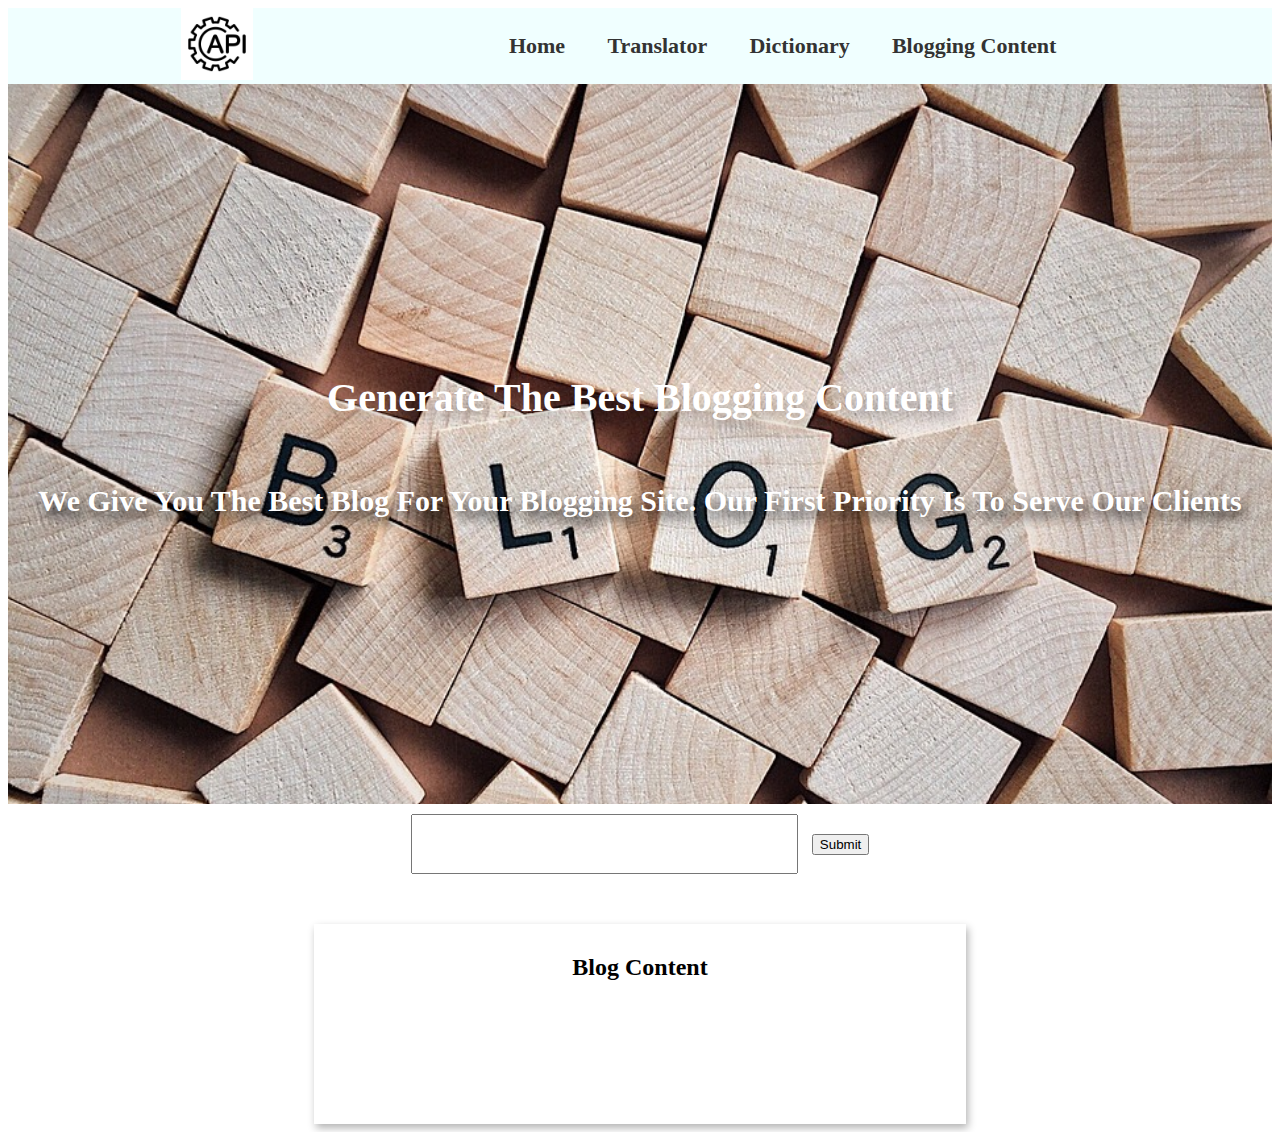
<file: Api Service/blog1.html>
<!DOCTYPE html>
<html lang="en">

<head>
  <meta charset="UTF-8">
  <meta http-equiv="X-UA-Compatible" content="IE=edge">
  <meta name="viewport" content="width=device-width, initial-scale=1.0">
  <link rel="stylesheet" href="https://cdnjs.cloudflare.com/ajax/libs/font-awesome/6.3.0/css/all.min.css"
    integrity="sha512-SzlrxWUlpfuzQ+pcUCosxcglQRNAq/DZjVsC0lE40xsADsfeQoEypE+enwcOiGjk/bSuGGKHEyjSoQ1zVisanQ=="
    crossorigin="anonymous" referrerpolicy="no-referrer" />
  <link href="https://cdn.jsdelivr.net/npm/bootstrap@5.0.2/dist/css/bootstrap.min.css" rel="stylesheet"
    integrity="sha384-EVSTQN3/azprG1Anm3QDgpJLIm9Nao0Yz1ztcQTwFspd3yD65VohhpuuCOmLASjC" crossorigin="anonymous">
  <title>Translator</title>
  <link rel="stylesheet" href="style.css">
  <title>Document</title>
</head>

<body>
  <div class="menu">
    <i class="fa-solid fa-bars"></i>
  </div>
  <nav class="active">
    <a class="navbar-brand" href="#"><img src="Images/logo.png" class="logo" alt=""></a>
    <ul>
      <li><a href="index.html">Home</a></li>
      <li><a href="translator.html">Translator </a></li>
      <li><a href="dictionary.html">Dictionary</a> </li>
      <li><a href="blog1.html"> Blogging Content </a></li>
    </ul>
  </nav>

  <div class="container-fluid mt-2">
    <div class="row">
      <div class="col-md-12">
        <div class="bg-image">
          <h2>Generate The Best Blogging Content</h2>
          <p>We Give You The Best Blog For Your Blogging Site. Our First Priority Is To Serve Our Clients</p>
        </div>
        <div class="input-form">
          <input type="text" id="input" class="searchSong">
          <button class="btn btn-info" id="btn">Submit</button>
        </div>
        <div class="card">
          <h2>Blog Content</h2>
          <p id="para"></p>
        </div>

      </div>
    </div>
  </div>

  
  <script src="https://cdn.jsdelivr.net/npm/bootstrap@5.0.2/dist/js/bootstrap.bundle.min.js"
    integrity="sha384-MrcW6ZMFYlzcLA8Nl+NtUVF0sA7MsXsP1UyJoMp4YLEuNSfAP+JcXn/tWtIaxVXM"
    crossorigin="anonymous"></script>
  <script src="js files/introBlog.js"></script>
  <script src="js files/script.js"></script>
</body>

</html>
</file>
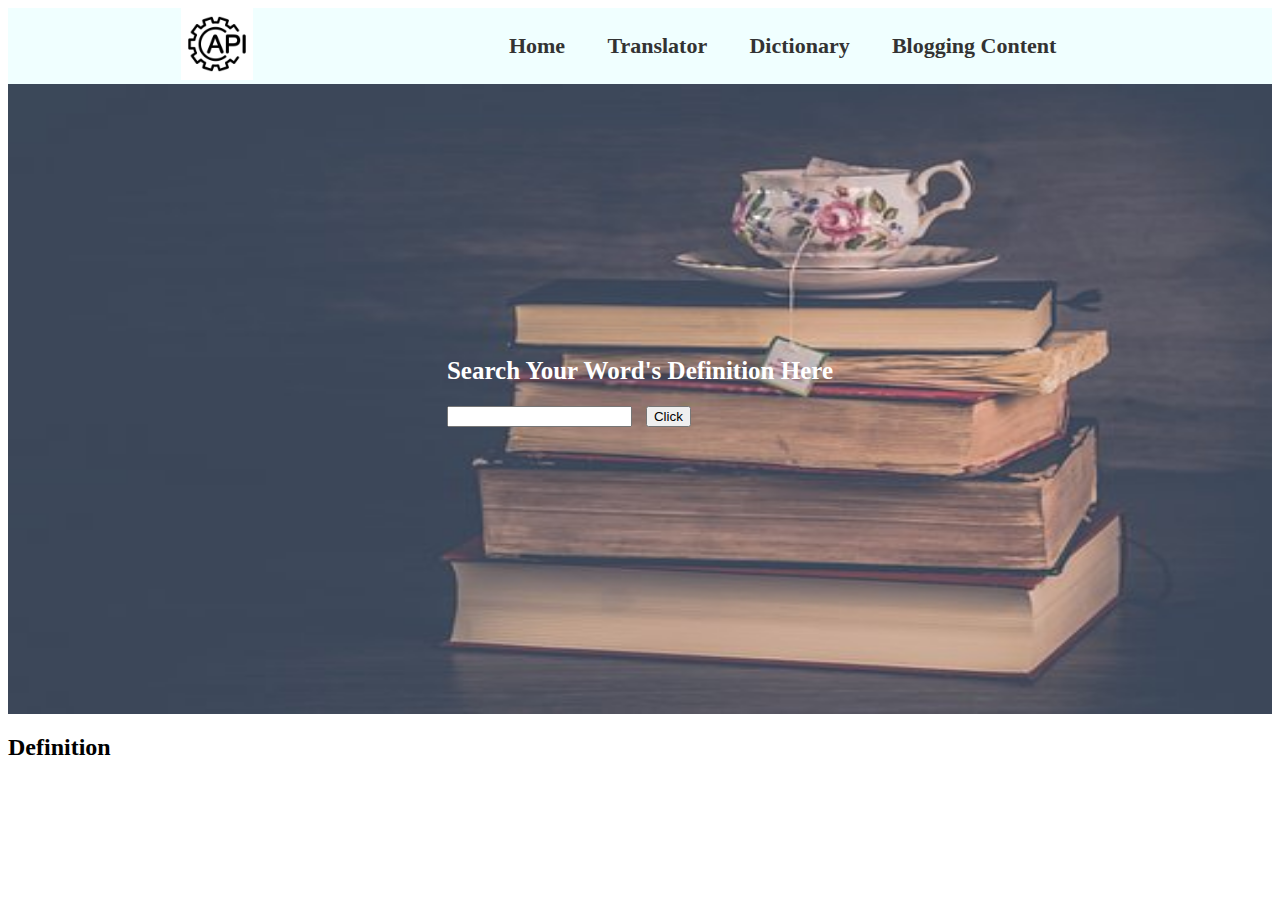
<file: Api Service/dictionary.html>
<!DOCTYPE html>
<html lang="en">
<head>
    <meta charset="UTF-8">
    <meta http-equiv="X-UA-Compatible" content="IE=edge">
    <meta name="viewport" content="width=device-width, initial-scale=1.0">
    <link rel="stylesheet" href="https://cdnjs.cloudflare.com/ajax/libs/font-awesome/6.3.0/css/all.min.css"
    integrity="sha512-SzlrxWUlpfuzQ+pcUCosxcglQRNAq/DZjVsC0lE40xsADsfeQoEypE+enwcOiGjk/bSuGGKHEyjSoQ1zVisanQ=="
    crossorigin="anonymous" referrerpolicy="no-referrer" />
    <link href="https://cdn.jsdelivr.net/npm/bootstrap@5.0.2/dist/css/bootstrap.min.css" rel="stylesheet"
    integrity="sha384-EVSTQN3/azprG1Anm3QDgpJLIm9Nao0Yz1ztcQTwFspd3yD65VohhpuuCOmLASjC" crossorigin="anonymous">
    <link rel="stylesheet" href="style.css">
    <title>Dictionary</title>
</head>
<body>
    <div class="menu">
        <i class="fa-solid fa-bars"></i>
        </div>
        <nav class="active">
            <a class="navbar-brand" href="#"><img src="Images/logo.png" class="logo" alt=""></a>
            <ul>
                <li><a href="index.html">Home</a></li>
                <li><a href="translator.html">Translator </a></li>
                <li><a href="dictionary.html">Dictionary</a> </li>
                <li><a href="blog1.html"> Blogging Content </a></li>
            </ul>
        </nav>
    <div class="container-fluid">
        <div class="row">
            <div class="col-md-12">
                <div class="dict-img">
                    <img src="Images/w.jpg" alt="">
                    <div class="dict-content">
                        <h2>Search Your Word's Definition Here</h2>
                        <div class="input-group mb-3">
                            <input type="text" class="form-control" id="input" aria-label="Sizing example input" aria-describedby="inputGroup-sizing-default">
                            <button class="btn btn-info" id="btn">Click</button>
                          </div>
                    </div>
                </div>
            </div>
        </div>
    </div>

    <div class="container mt-5">
        <div class="row">
            <div class="col-md-12">
                <h2>Definition</h2>
                <p id="para" class="dict-para"></p>
            </div>
        </div>
    </div>
    <script src="dictionery.js"></script>
    <script src="js files/script.js"></script>
</body>
</html>
</file>
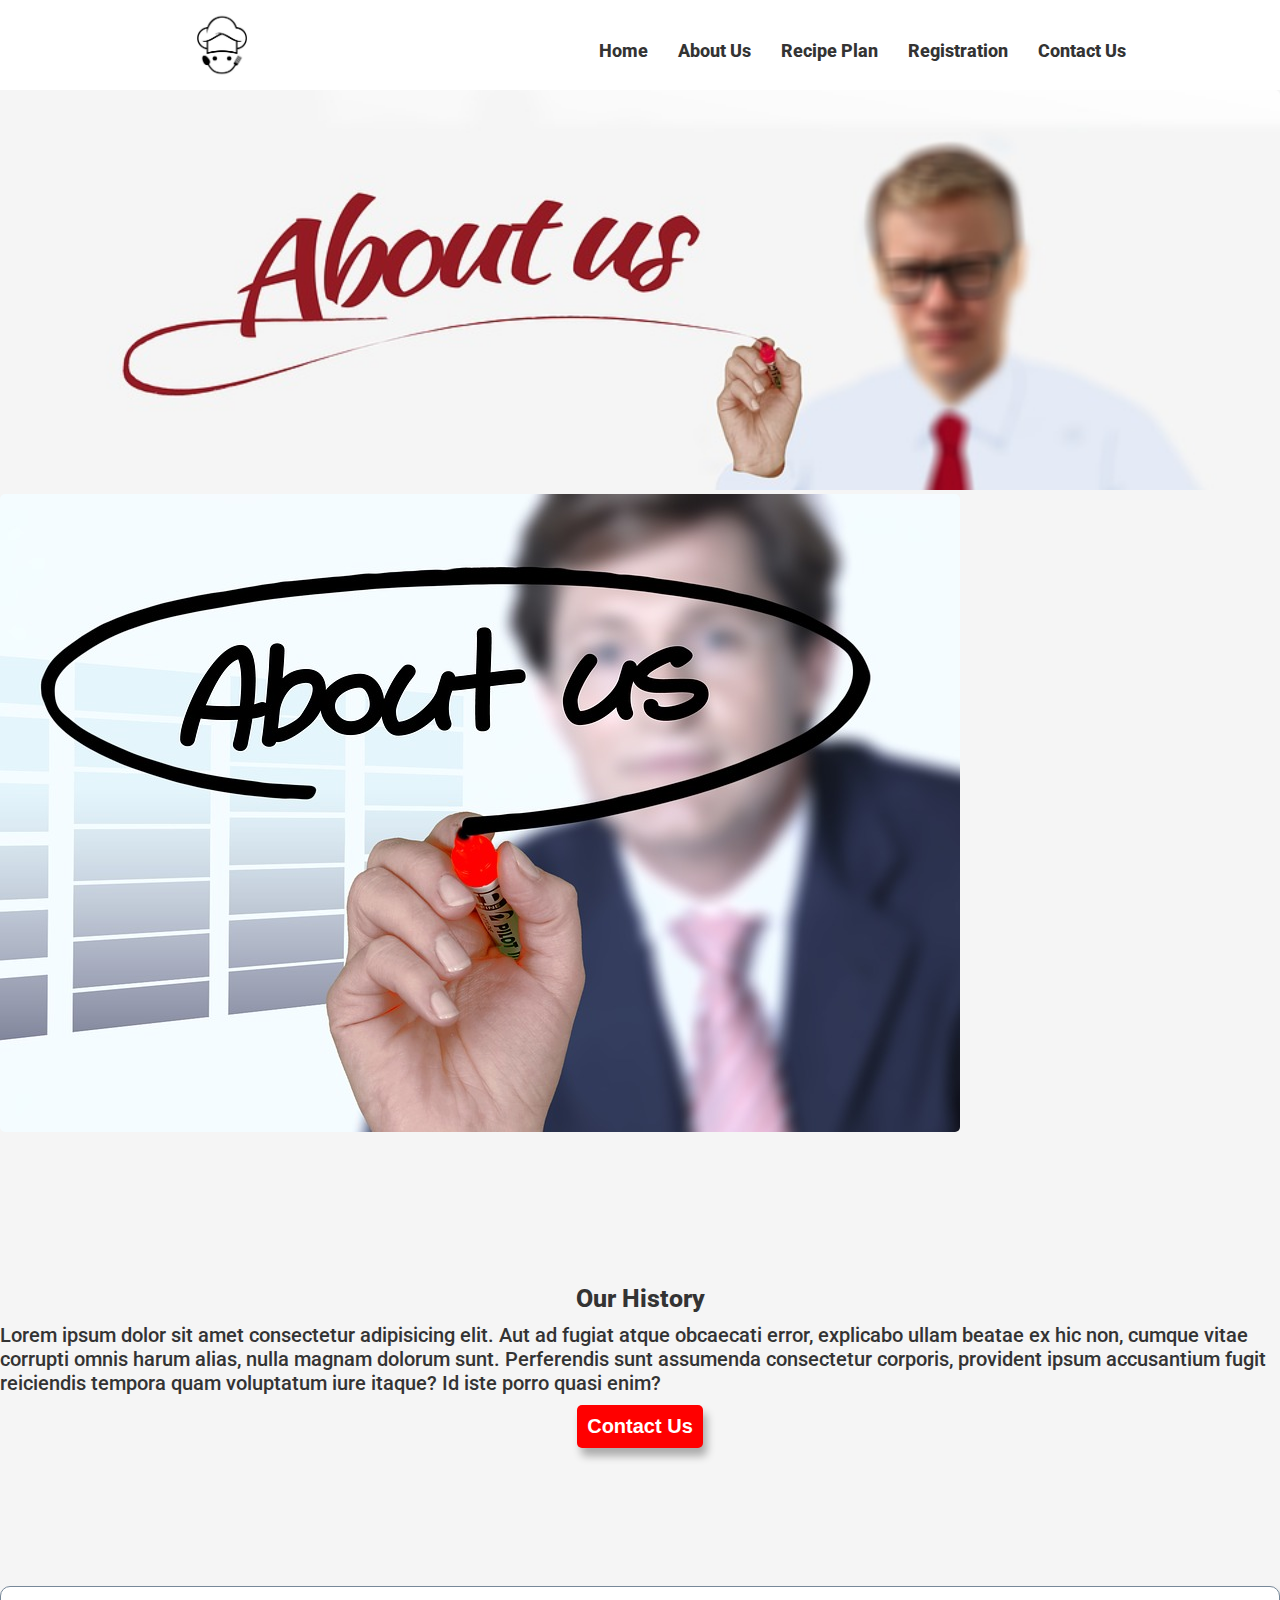
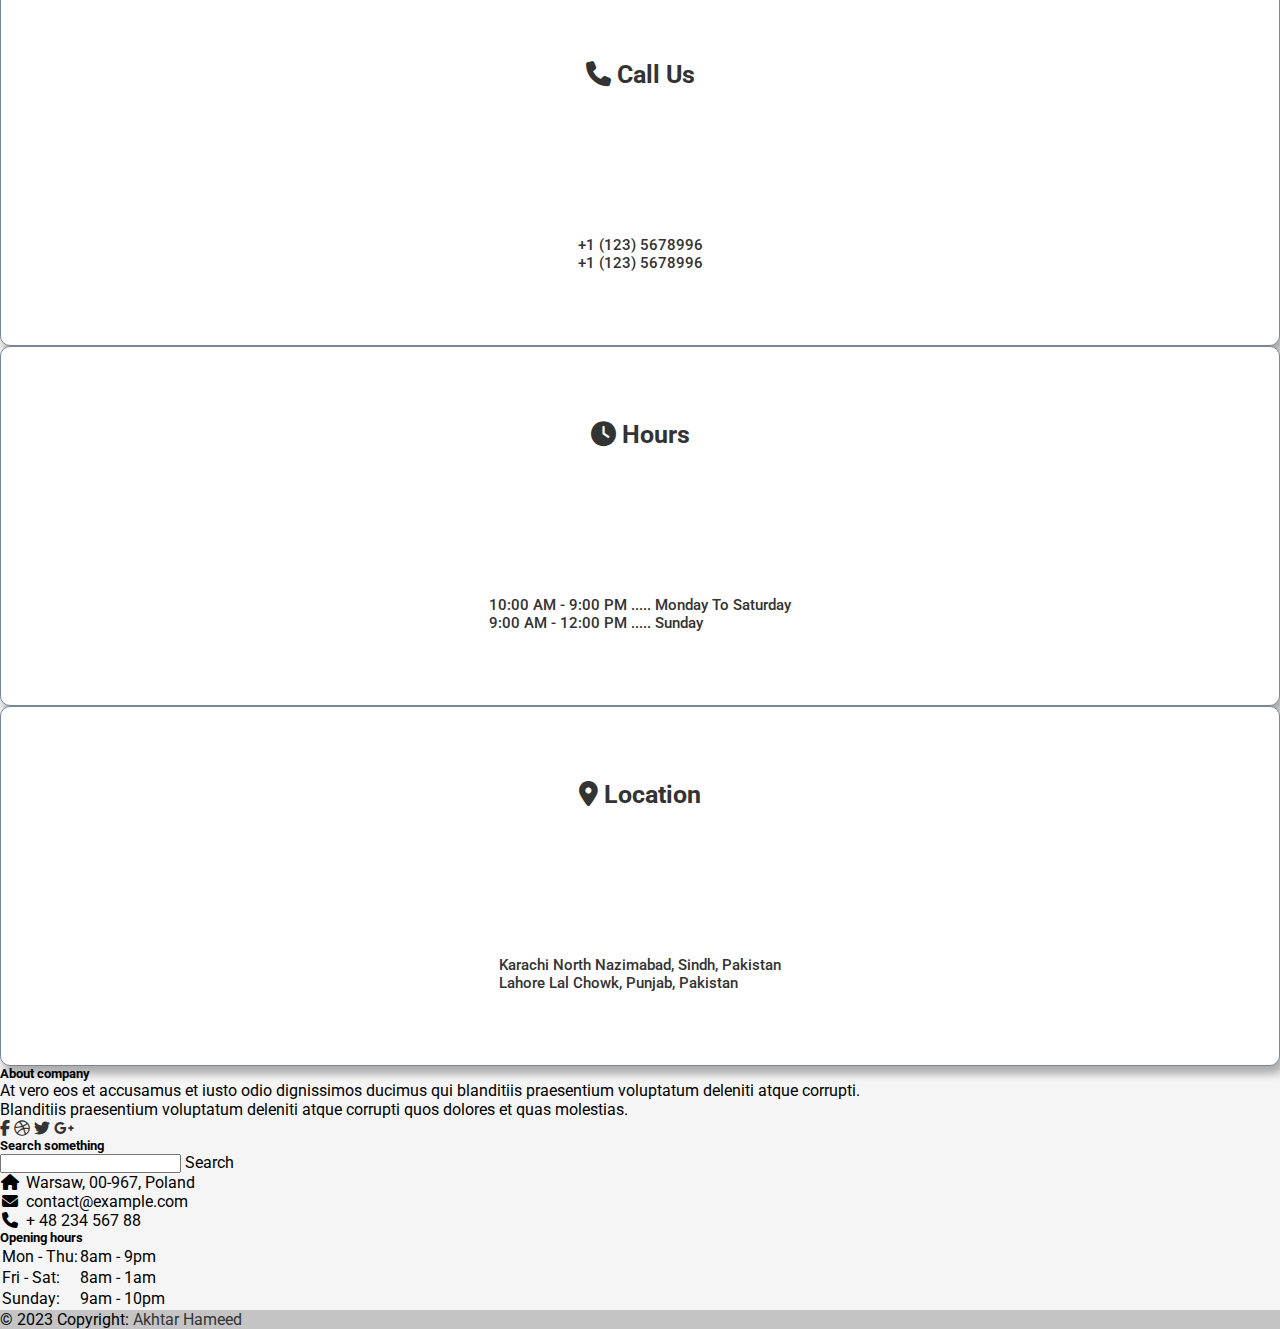
<file: Recipe Web App/about.html>
<!DOCTYPE html>
<html lang="en">

<head>
    <meta charset="UTF-8">
    <meta http-equiv="X-UA-Compatible" content="IE=edge">
    <meta name="viewport" content="width=device-width, initial-scale=1.0">
    <link href="https://cdn.jsdelivr.net/npm/bootstrap@5.0.2/dist/css/bootstrap.min.css" rel="stylesheet"
        integrity="sha384-EVSTQN3/azprG1Anm3QDgpJLIm9Nao0Yz1ztcQTwFspd3yD65VohhpuuCOmLASjC" crossorigin="anonymous">
    <link rel="stylesheet" href="https://cdnjs.cloudflare.com/ajax/libs/font-awesome/6.3.0/css/all.min.css">
    <link rel="stylesheet" href="https://cdn.jsdelivr.net/npm/swiper@9/swiper-bundle.min.css" />
    <link rel="stylesheet" href="https://cdnjs.cloudflare.com/ajax/libs/animate.css/4.1.1/animate.min.css" />
    <link rel="stylesheet" href="CSS files/navbar.css">
    <link rel="stylesheet" href="CSS files/about.css">
    <title>About Us</title>
</head>

<body>
    <header>
        <i class="fa-solid menu fa-bars"></i>
        <nav>
            <img src="images/logo.png" class="logo" alt="">
            <ul>
                <li> <a href="index.html"> Home </a></li>
                <li> <a href="about.html"> About Us </a></li>
                <li> <a href="recipePlan.html"> Recipe Plan </a></li>
                <li> <a href="Registration.html"> Registration </a></li>
                <li> <a href="contact.html"> Contact Us </a></li>
            </ul>
        </nav>
    </header>

    <div class="container-fluid">
        <div class="row">
            <div class="col-md-12">
                <div class="bg-img">
                    <img src="images/aboutbg.jpg" alt="">
                </div>
            </div>
        </div>
    </div>

    <div class="container mt-5">
        <div class="row">
            <div class="col-md-5">
                <img src="images/about.jpg" class="img-fluid" alt="">
            </div>
            <div class="col-md-7">
                <div class="about-content">
                    <h2>Our History</h2>
                    <p>Lorem ipsum dolor sit amet consectetur adipisicing elit. Aut ad fugiat atque obcaecati error,
                        explicabo ullam beatae ex hic non, cumque vitae corrupti omnis harum alias, nulla magnam dolorum
                        sunt. Perferendis sunt assumenda consectetur corporis, provident ipsum accusantium fugit
                        reiciendis tempora quam voluptatum iure itaque? Id iste porro quasi enim?</p>
                    <button class="about">Contact Us</button>
                </div>
            </div>
        </div>
    </div>

    <div class="container mt-5">
        <div class="row">
            <div class="col-md-4">
                <div class="about-card">
                    <h2> <i class="fa-solid fa-phone"></i> Call Us </h2>
                    <div>
                        <p>+1 (123) 5678996</p>
                        <p>+1 (123) 5678996</p>
                    </div>
                </div>
            </div>
            <div class="col-md-4">
                <div class="about-card">
                    <h2> <i class="fa-solid fa-clock"></i> Hours </h2>
                    <div>
                        <p>10:00 AM - 9:00 PM ..... Monday To Saturday</p>
                        <p>9:00 AM - 12:00 PM ..... Sunday</p>
                    </div>
                </div>
            </div>
            <div class="col-md-4">
                <div class="about-card">
                    <h2> <i class="fa-solid fa-location-dot"></i> Location </h2>
                    <div>
                        <p> Karachi North Nazimabad, Sindh, Pakistan</p>
                        <p> Lahore Lal Chowk, Punjab, Pakistan</p>
                    </div>
                </div>
            </div>
        </div>
    </div>


    <!-- footer section starts here  -->
    <div class="container-fluid mt-5 my-5">

        <footer class="text-white text-center text-lg-start bg-dark">
            <!-- Grid container -->
            <div class="container p-4">
                <!--Grid row-->
                <div class="row mt-4">
                    <!--Grid column-->
                    <div class="col-lg-4 col-md-12 mb-4 mb-md-0">
                        <h5 class="text-uppercase mb-4">About company</h5>

                        <p>
                            At vero eos et accusamus et iusto odio dignissimos ducimus qui blanditiis praesentium
                            voluptatum deleniti atque corrupti.
                        </p>

                        <p>
                            Blanditiis praesentium voluptatum deleniti atque corrupti quos dolores et quas
                            molestias.
                        </p>

                        <div class="mt-4">
                            <!-- Facebook -->
                            <a type="button" class="btn btn-floating btn-light btn-lg"><i
                                    class="fab fa-facebook-f"></i></a>
                            <!-- Dribbble -->
                            <a type="button" class="btn btn-floating btn-light btn-lg"><i
                                    class="fab fa-dribbble"></i></a>
                            <!-- Twitter -->
                            <a type="button" class="btn btn-floating btn-light btn-lg"><i
                                    class="fab fa-twitter"></i></a>
                            <!-- Google + -->
                            <a type="button" class="btn btn-floating btn-light btn-lg"><i
                                    class="fab fa-google-plus-g"></i></a>
                            <!-- Linkedin -->
                        </div>
                    </div>
                    <!--Grid column-->

                    <!--Grid column-->
                    <div class="col-lg-4 col-md-6 mb-4 mb-md-0">
                        <h5 class="text-uppercase mb-4 pb-1">Search something</h5>

                        <div class="form-outline form-white mb-4">
                            <input type="text" id="formControlLg" class="form-control form-control-lg" />
                            <label class="form-label" for="formControlLg">Search</label>
                        </div>

                        <ul class="fa-ul" style="margin-left: 1.65em;">
                            <li class="mb-3">
                                <span class="fa-li"><i class="fas fa-home"></i></span><span class="ms-2">Warsaw, 00-967,
                                    Poland</span>
                            </li>
                            <li class="mb-3">
                                <span class="fa-li"><i class="fas fa-envelope"></i></span><span
                                    class="ms-2">contact@example.com</span>
                            </li>
                            <li class="mb-3">
                                <span class="fa-li"><i class="fas fa-phone"></i></span><span class="ms-2">+ 48 234 567
                                    88</span>
                            </li>
                        </ul>
                    </div>
                    <!--Grid column-->

                    <!--Grid column-->
                    <div class="col-lg-4 col-md-6 mb-4 mb-md-0">
                        <h5 class="text-uppercase mb-4">Opening hours</h5>

                        <table class="table text-center text-white">
                            <tbody class="fw-normal">
                                <tr>
                                    <td>Mon - Thu:</td>
                                    <td>8am - 9pm</td>
                                </tr>
                                <tr>
                                    <td>Fri - Sat:</td>
                                    <td>8am - 1am</td>
                                </tr>
                                <tr>
                                    <td>Sunday:</td>
                                    <td>9am - 10pm</td>
                                </tr>
                            </tbody>
                        </table>
                    </div>
                    <!--Grid column-->
                </div>
                <!--Grid row-->
            </div>
            <!-- Grid container -->

            <!-- Copyright -->
            <div class="text-center .footer p-3" style="background-color: rgba(0, 0, 0, 0.2);">
                © 2023 Copyright:
                <a class="text-white .footer" href="#">Akhtar Hameed</a>
            </div>
            <!-- Copyright -->
        </footer>

    </div>
    <!-- End of .container -->
    <!-- footer section ends here  -->
    <script src="script.js"></script>
</body>

</html>
</file>
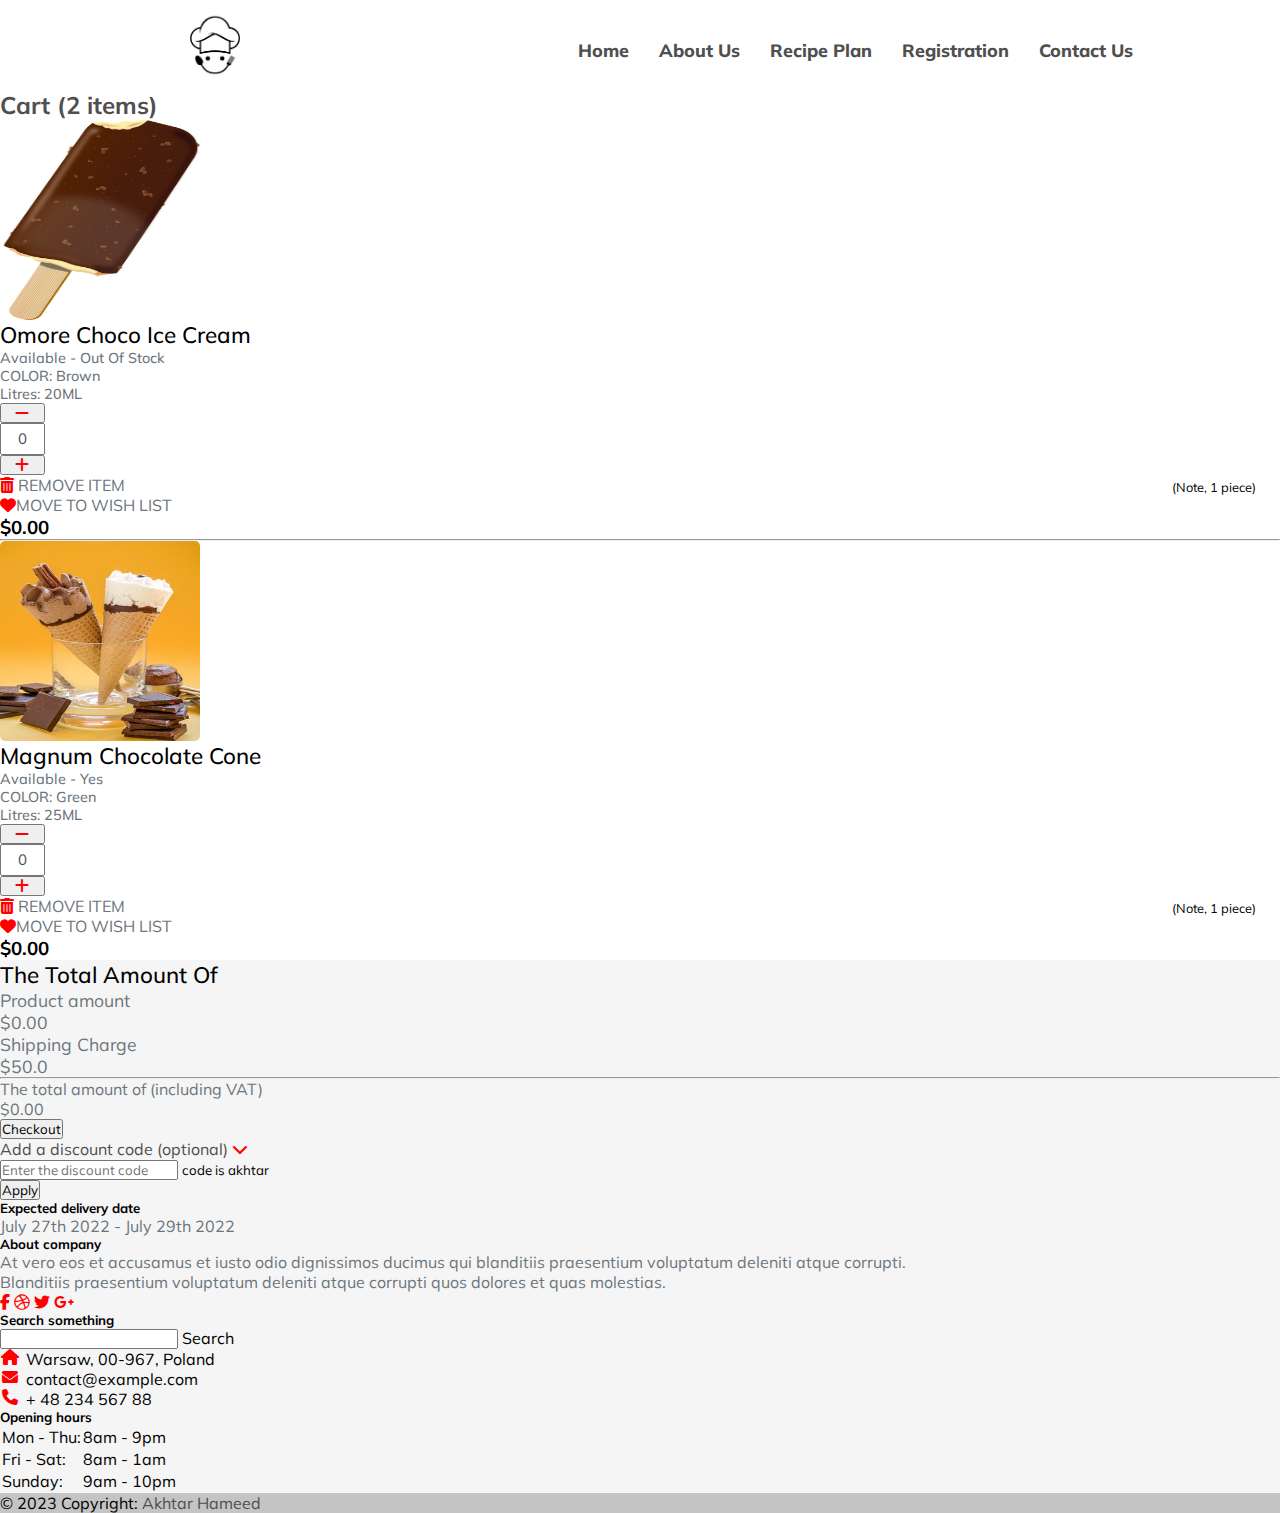
<file: Recipe Web App/card.html>
<html lang="en">

<head>
    <!-- Required meta tags -->
    <meta charset="utf-8">
    <meta name="viewport" content="width=device-width, initial-scale=1">
    <!-- Bootstrap CSS -->
    <link rel="stylesheet" href="https://stackpath.bootstrapcdn.com/bootstrap/5.0.0-alpha1/css/bootstrap.min.css"
        integrity="sha384-r4NyP46KrjDleawBgD5tp8Y7UzmLA05oM1iAEQ17CSuDqnUK2+k9luXQOfXJCJ4I" crossorigin="anonymous">
        <link rel="stylesheet" href="https://cdnjs.cloudflare.com/ajax/libs/font-awesome/6.3.0/css/all.min.css">
        <link rel="stylesheet" href="CSS files/navbar.css">
        <link rel="stylesheet" href="CSS files/style.css">
    <link rel="stylesheet" type="text/css" href="CSS files/card.css">
    <title>Product Cart</title>
</head>

<body class="bg-light">
    <header>
        <i class="fa-solid menu fa-bars"></i>
        <nav>
            <img src="images/logo.png" class="logo" alt="">
            <ul>
                <li> <a href="index.html"> Home </a></li>
                <li> <a href="about.html"> About Us </a></li>
                <li> <a href="recipePlan.html"> Recipe Plan </a></li>
                <li> <a href="Registration.html"> Registration </a></li>
                <li> <a href="contact.html"> Contact Us </a></li>
            </ul>
        </nav>
    </header>

    <!-- cart html  -->
    <div class="container-fluid">
        <div class="row">
            <div class="col-md-10 col-11 mx-auto">
                <div class="row mt-5 gx-3">
                    <!-- left side div -->
                    <div class="col-md-12 col-lg-8 col-11 mx-auto main_cart mb-lg-0 mb-5 shadow">
                        <div class="card p-4">
                            <h2 class="py-4 font-weight-bold">Cart (2 items)</h2>
                            <div class="row">
                                <!-- cart images div -->
                                <div
                                    class="col-md-5 col-11 mx-auto bg-light d-flex justify-content-center align-items-center shadow product_img">
                                    <img src="images/img1.png" class="img-fluid" alt="cart img">
                                </div>
                                <!-- cart product details -->
                                <div class="col-md-7 col-11 mx-auto px-4 mt-2">
                                    <div class="row ">
                                        <!-- product name  -->
                                        <div class="col-6 card-title">
                                            <h1 class="mb-4 product_name">Omore Choco Ice Cream</h1>
                                            <p class="mb-2 text-danger">Available - Out Of Stock</p>
                                            <p class="mb-2">COLOR: Brown</p>
                                            <p class="mb-3">Litres: 20ML</p>
                                        </div>
                                        <!-- quantity inc dec -->
                                        <div class="col-6">
                                            <ul class="pagination justify-content-end set_quantity">
                                                <li class="page-item">
                                                    <button class="page-link "
                                                        onclick="decreaseNumber('textbox','itemval')">
                                                        <i class="fas fa-minus"></i> </button>
                                                </li>
                                                <li class="page-item"><input type="text" name="" class="page-link"
                                                        value="0" id="textbox">
                                                </li>
                                                <li class="page-item">
                                                    <button class="page-link"
                                                        onclick="increaseNumber('textbox','itemval')"> <i
                                                            class="fas fa-plus"></i></button>
                                                </li>
                                            </ul>
                                        </div>
                                    </div>
                                    <!-- //remover move and price -->
                                    <div class="row">
                                        <div class="col-8 d-flex justify-content-between remove_wish">
                                            <p><i class="fas fa-trash-alt"></i> REMOVE ITEM</p>
                                            <p><i class="fas fa-heart"></i>MOVE TO WISH LIST </p>
                                        </div>
                                        <div class="col-4 d-flex justify-content-end price_money">
                                            <h3>$<span id="itemval">0.00 </span></h3>
                                        </div>
                                    </div>
                                </div>
                            </div>
                        </div>
                        <hr />
                        <!-- 2nd cart product -->
                        <div class="card p-4">
                            <div class="row">
                                <!-- cart images div -->
                                <div
                                    class="col-md-5 col-11 mx-auto bg-light d-flex justify-content-center align-items-center shadow product_img">
                                    <img src="images/img3.png" class="img-fluid" alt="cart img">
                                </div>
                                <!-- cart product details -->
                                <div class="col-md-7 col-11 mx-auto px-4 mt-2">
                                    <div class="row">
                                        <!-- product name  -->
                                        <div class="col-6 card-title">
                                            <h1 class="mb-4 product_name">Magnum Chocolate Cone</h1>
                                            <p class="mb-2">Available - Yes</p>
                                            <p class="mb-2">COLOR: Green</p>
                                            <p class="mb-3">Litres: 25ML</p>
                                        </div>
                                        <!-- quantity inc dec -->
                                        <div class="col-6">
                                            <ul class="pagination justify-content-end set_quantity">
                                                <li class="page-item">
                                                    <button class="page-link "
                                                        onclick="decreaseNumber('textbox1','itemval1')"> <i
                                                            class="fas fa-minus"></i> </button>
                                                </li>
                                                <li class="page-item"><input type="text" name="" class="page-link"
                                                        value="0" id="textbox1">
                                                </li>
                                                <li class="page-item">
                                                    <button class="page-link"
                                                        onclick="increaseNumber('textbox1','itemval1')"> <i
                                                            class="fas fa-plus"></i></button>
                                                </li>
                                            </ul>
                                        </div>
                                    </div>
                                    <!-- //remover move and price -->
                                    <div class="row">
                                        <div class="col-8 d-flex justify-content-between remove_wish">
                                            <p><i class="fas fa-trash-alt"></i> REMOVE ITEM</p>
                                            <p><i class="fas fa-heart"></i>MOVE TO WISH LIST </p>
                                        </div>
                                        <div class="col-4 d-flex justify-content-end price_money">
                                            <h3>$<span id="itemval1">0.00 </span> </h3>
                                        </div>
                                    </div>
                                </div>
                            </div>
                        </div>
                    </div>
                    <!-- right side div -->
                    <div class="col-md-12 col-lg-4 col-11 mx-auto mt-lg-0 mt-md-5">
                        <div class="right_side p-3 shadow bg-white">
                            <h2 class="product_name mb-5">The Total Amount Of</h2>
                            <div class="price_indiv d-flex justify-content-between">
                                <p>Product amount</p>
                                <p>$<span id="product_total_amt">0.00</span></p>
                            </div>
                            <div class="price_indiv d-flex justify-content-between">
                                <p>Shipping Charge</p>
                                <p>$<span id="shipping_charge">50.0</span></p>
                            </div>
                            <hr />
                            <div class="total-amt d-flex justify-content-between font-weight-bold">
                                <p>The total amount of (including VAT)</p>
                                <p>$<span id="total_cart_amt">0.00</span></p>
                            </div>
                            <button class="btn btn-danger text-uppercase">Checkout</button>
                        </div>
                        <!-- discount code part -->
                        <div class="discount_code mt-3 shadow">
                            <div class="card">
                                <div class="card-body">
                                    <a class="d-flex justify-content-between" data-toggle="collapse"
                                        href="#collapseExample" aria-expanded="false" aria-controls="collapseExample">
                                        Add a discount code (optional)
                                        <span><i class="fas fa-chevron-down pt-1"></i></span>
                                    </a>
                                    <div class="collapse" id="collapseExample">
                                        <div class="mt-3">
                                            <input type="text" name="" id="discount_code1"
                                                class="form-control font-weight-bold"
                                                placeholder="Enter the discount code">
                                            <small id="error_trw" class="text-dark mt-3">code is akhtar</small>
                                        </div>
                                        <button class="btn btn-danger btn-sm mt-3"
                                            onclick="discount_code()">Apply</button>
                                    </div>
                                </div>
                            </div>
                        </div>
                        <!-- discount code ends -->
                        <div class="mt-3 shadow p-3 bg-white">
                            <div class="pt-4">
                                <h5 class="mb-4">Expected delivery date</h5>
                                <p>July 27th 2022 - July 29th 2022</p>
                            </div>
                        </div>
                    </div>
                </div> 
            </div>
        </div>
    </div>

    <div class="container-fluid mt-5 my-5">

        <footer class="text-white text-center text-lg-start bg-dark">
          <!-- Grid container -->
          <div class="container p-4">
            <!--Grid row-->
            <div class="row mt-4">
              <!--Grid column-->
              <div class="col-lg-4 col-md-12 mb-4 mb-md-0">
                <h5 class="text-uppercase mb-4">About company</h5>
      
                <p>
                  At vero eos et accusamus et iusto odio dignissimos ducimus qui blanditiis praesentium
                  voluptatum deleniti atque corrupti.
                </p>
      
                <p>
                  Blanditiis praesentium voluptatum deleniti atque corrupti quos dolores et quas
                  molestias.
                </p>
      
                <div class="mt-4">
                  <!-- Facebook -->
                  <a type="button" class="btn btn-floating btn-light btn-lg"><i class="fab fa-facebook-f"></i></a>
                  <!-- Dribbble -->
                  <a type="button" class="btn btn-floating btn-light btn-lg"><i class="fab fa-dribbble"></i></a>
                  <!-- Twitter -->
                  <a type="button" class="btn btn-floating btn-light btn-lg"><i class="fab fa-twitter"></i></a>
                  <!-- Google + -->
                  <a type="button" class="btn btn-floating btn-light btn-lg"><i class="fab fa-google-plus-g"></i></a>
                  <!-- Linkedin -->
                </div>
              </div>
              <!--Grid column-->
      
              <!--Grid column-->
              <div class="col-lg-4 col-md-6 mb-4 mb-md-0">
                <h5 class="text-uppercase mb-4 pb-1">Search something</h5>
      
                <div class="form-outline form-white mb-4">
                  <input type="text" id="formControlLg" class="form-control form-control-lg" />
                  <label class="form-label" for="formControlLg">Search</label>
                </div>
      
                <ul class="fa-ul" style="margin-left: 1.65em;">
                  <li class="mb-3">
                    <span class="fa-li"><i class="fas fa-home"></i></span><span class="ms-2">Warsaw, 00-967, Poland</span>
                  </li>
                  <li class="mb-3">
                    <span class="fa-li"><i class="fas fa-envelope"></i></span><span class="ms-2">contact@example.com</span>
                  </li>
                  <li class="mb-3">
                    <span class="fa-li"><i class="fas fa-phone"></i></span><span class="ms-2">+ 48 234 567 88</span>
                  </li>
                </ul>
              </div>
              <!--Grid column-->
      
              <!--Grid column-->
              <div class="col-lg-4 col-md-6 mb-4 mb-md-0">
                <h5 class="text-uppercase mb-4">Opening hours</h5>
      
                <table class="table text-center text-white">
                  <tbody class="fw-normal">
                    <tr>
                      <td>Mon - Thu:</td>
                      <td>8am - 9pm</td>
                    </tr>
                    <tr>
                      <td>Fri - Sat:</td>
                      <td>8am - 1am</td>
                    </tr>
                    <tr>
                      <td>Sunday:</td>
                      <td>9am - 10pm</td>
                    </tr>
                  </tbody>
                </table>
              </div>
              <!--Grid column-->
            </div>
            <!--Grid row-->
          </div>
          <!-- Grid container -->
      
          <!-- Copyright -->
          <div class="text-center .footer p-3" style="background-color: rgba(0, 0, 0, 0.2);">
            © 2023 Copyright:
            <a class="text-white .footer" href="#">Akhtar Hameed</a>
          </div>
          <!-- Copyright -->
        </footer>
      
      </div>

    <!-- Optional JavaScript -->
    <!-- Popper.js first, then Bootstrap JS -->
    <script src="https://cdn.jsdelivr.net/npm/popper.js@1.16.0/dist/umd/popper.min.js"
        integrity="sha384-Q6E9RHvbIyZFJoft+2mJbHaEWldlvI9IOYy5n3zV9zzTtmI3UksdQRVvoxMfooAo"
        crossorigin="anonymous">
    </script>
    <script src="https://stackpath.bootstrapcdn.com/bootstrap/5.0.0-alpha1/js/bootstrap.min.js"
        integrity="sha384-oesi62hOLfzrys4LxRF63OJCXdXDipiYWBnvTl9Y9/TRlw5xlKIEHpNyvvDShgf/"
        crossorigin="anonymous">
    </script>
    <script src="script.js "></script>
    <script src="cart.js"></script>
</body>
</file>
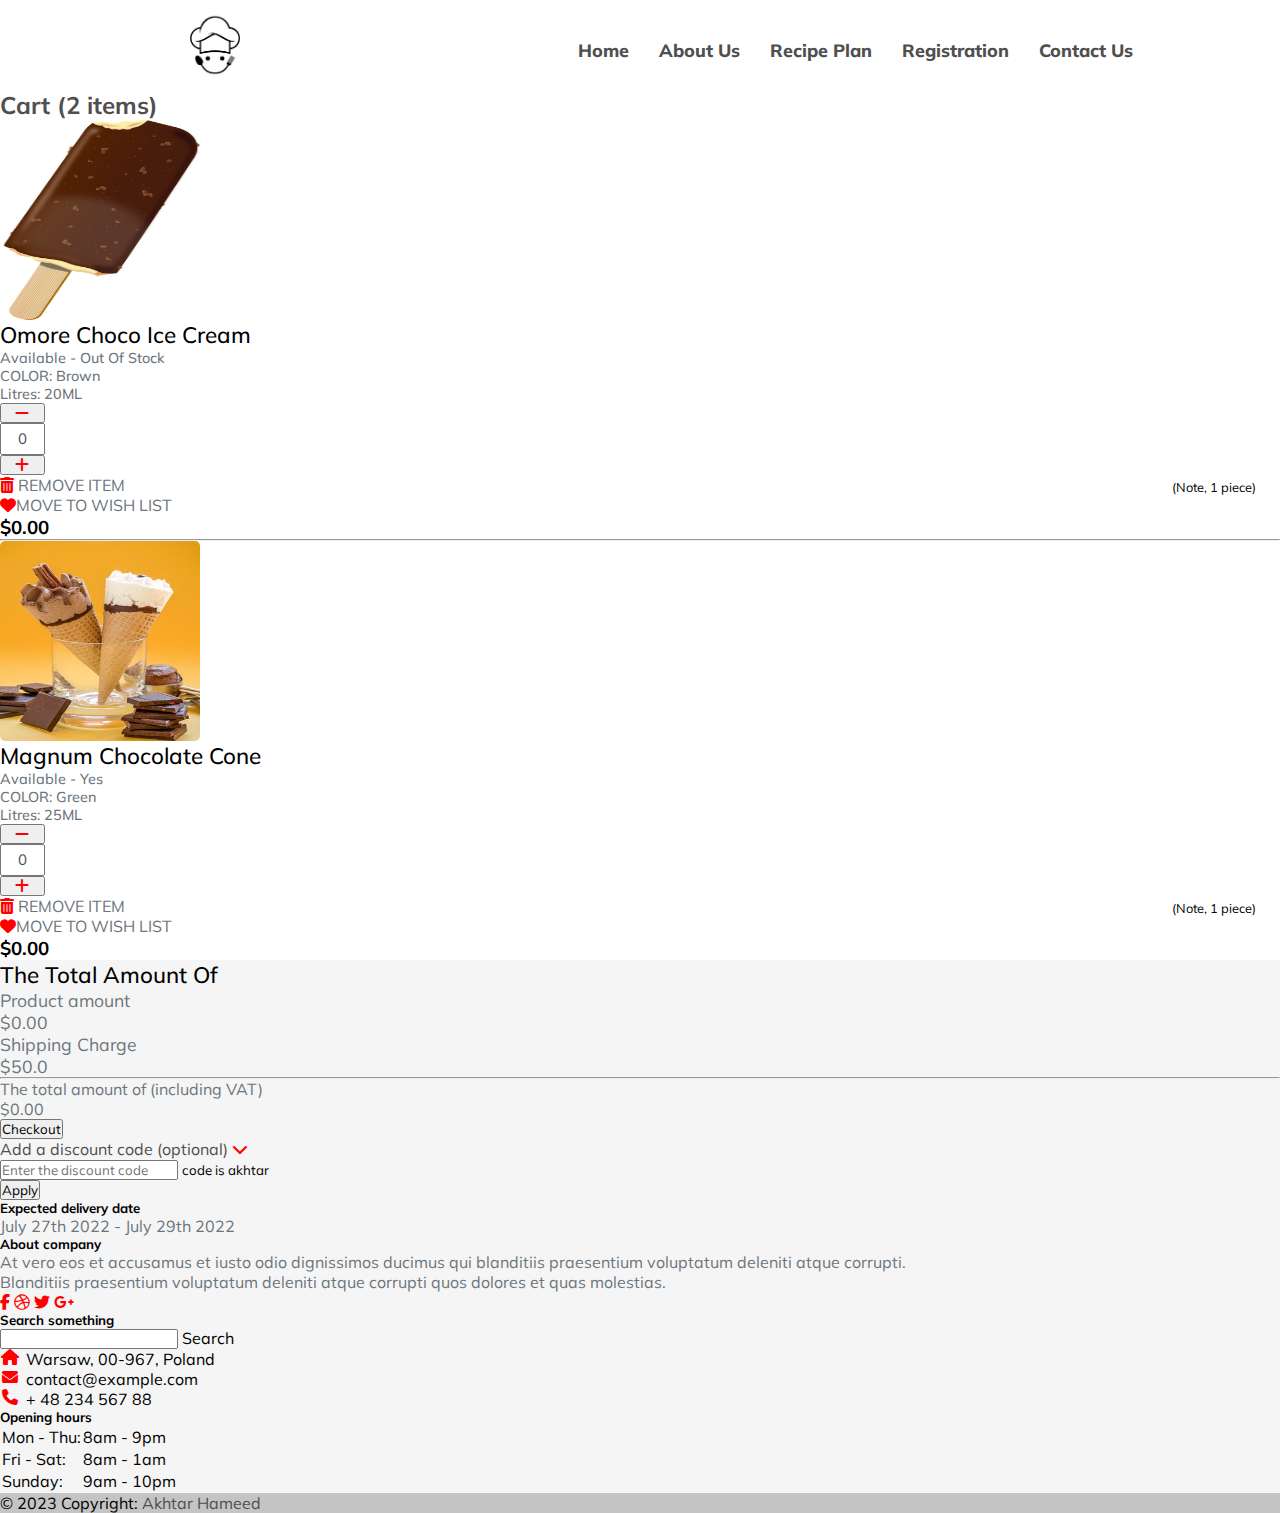
<file: Recipe Web App/card2.html>
<html lang="en">

<head>
    <!-- Required meta tags -->
    <meta charset="utf-8">
    <meta name="viewport" content="width=device-width, initial-scale=1">
    <!-- Bootstrap CSS -->
    <link rel="stylesheet" href="https://stackpath.bootstrapcdn.com/bootstrap/5.0.0-alpha1/css/bootstrap.min.css"
        integrity="sha384-r4NyP46KrjDleawBgD5tp8Y7UzmLA05oM1iAEQ17CSuDqnUK2+k9luXQOfXJCJ4I" crossorigin="anonymous">
        <link rel="stylesheet" href="https://cdnjs.cloudflare.com/ajax/libs/font-awesome/6.3.0/css/all.min.css">
        <link rel="stylesheet" href="CSS files/navbar.css">
        <link rel="stylesheet" href="CSS files/style.css">
    <link rel="stylesheet" type="text/css" href="CSS files/card.css">
    <title>Product Cart</title>
</head>

<body class="bg-light">
    <header>
        <i class="fa-solid menu fa-bars"></i>
        <nav>
            <img src="images/logo.png" class="logo" alt="">
            <ul>
                <li> <a href="index.html"> Home </a></li>
                <li> <a href="about.html"> About Us </a></li>
                <li> <a href="recipePlan.html"> Recipe Plan </a></li>
                <li> <a href="Registration.html"> Registration </a></li>
                <li> <a href="contact.html"> Contact Us </a></li>
            </ul>
        </nav>
    </header>

    <!-- cart html  -->
    <div class="container-fluid">
        <div class="row">
            <div class="col-md-10 col-11 mx-auto">
                <div class="row mt-5 gx-3">
                    <!-- left side div -->
                    <div class="col-md-12 col-lg-8 col-11 mx-auto main_cart mb-lg-0 mb-5 shadow">
                        <div class="card p-4">
                            <h2 class="py-4 font-weight-bold">Cart (2 items)</h2>
                            <div class="row">
                                <!-- cart images div -->
                                <div
                                    class="col-md-5 col-11 mx-auto bg-light d-flex justify-content-center align-items-center shadow product_img">
                                    <img src="images/img1.png" class="img-fluid" alt="cart img">
                                </div>
                                <!-- cart product details -->
                                <div class="col-md-7 col-11 mx-auto px-4 mt-2">
                                    <div class="row">
                                        <!-- product name  -->
                                        <div class="col-6 card-title">
                                            <h1 class="mb-4 product_name">Omore Choco Ice Cream</h1>
                                            <p class="mb-2 text-danger">Available - Out Of Stock</p>
                                            <p class="mb-2">COLOR: Brown</p>
                                            <p class="mb-3">Litres: 20ML</p>
                                        </div>
                                        <!-- quantity inc dec -->
                                        <div class="col-6">
                                            <ul class="pagination justify-content-end set_quantity">
                                                <li class="page-item">
                                                    <button class="page-link "
                                                        onclick="decreaseNumber('textbox','itemval')">
                                                        <i class="fas fa-minus"></i> </button>
                                                </li>
                                                <li class="page-item"><input type="text" name="" class="page-link"
                                                        value="0" id="textbox">
                                                </li>
                                                <li class="page-item">
                                                    <button class="page-link"
                                                        onclick="increaseNumber('textbox','itemval')"> <i
                                                            class="fas fa-plus"></i></button>
                                                </li>
                                            </ul>
                                        </div>
                                    </div>
                                    <!-- //remover move and price -->
                                    <div class="row">
                                        <div class="col-8 d-flex justify-content-between remove_wish">
                                            <p><i class="fas fa-trash-alt"></i> REMOVE ITEM</p>
                                            <p><i class="fas fa-heart"></i>MOVE TO WISH LIST </p>
                                        </div>
                                        <div class="col-4 d-flex justify-content-end price_money">
                                            <h3>$<span id="itemval">0.00 </span></h3>
                                        </div>
                                    </div>
                                </div>
                            </div>
                        </div>
                        <hr />
                        <!-- 2nd cart product -->
                        <div class="card p-4">
                            <div class="row">
                                <!-- cart images div -->
                                <div
                                    class="col-md-5 col-11 mx-auto bg-light d-flex justify-content-center align-items-center shadow product_img">
                                    <img src="images/img3.png" class="img-fluid" alt="cart img">
                                </div>
                                <!-- cart product details -->
                                <div class="col-md-7 col-11 mx-auto px-4 mt-2">
                                    <div class="row">
                                        <!-- product name  -->
                                        <div class="col-6 card-title">
                                            <h1 class="mb-4 product_name">Magnum Chocolate Cone</h1>
                                            <p class="mb-2">Available - Yes</p>
                                            <p class="mb-2">COLOR: Green</p>
                                            <p class="mb-3">Litres: 25ML</p>
                                        </div>
                                        <!-- quantity inc dec -->
                                        <div class="col-6">
                                            <ul class="pagination justify-content-end set_quantity">
                                                <li class="page-item">
                                                    <button class="page-link "
                                                        onclick="decreaseNumber('textbox1','itemval1')"> <i
                                                            class="fas fa-minus"></i> </button>
                                                </li>
                                                <li class="page-item"><input type="text" name="" class="page-link"
                                                        value="0" id="textbox1">
                                                </li>
                                                <li class="page-item">
                                                    <button class="page-link"
                                                        onclick="increaseNumber('textbox1','itemval1')"> <i
                                                            class="fas fa-plus"></i></button>
                                                </li>
                                            </ul>
                                        </div>
                                    </div>
                                    <!-- //remover move and price -->
                                    <div class="row">
                                        <div class="col-8 d-flex justify-content-between remove_wish">
                                            <p><i class="fas fa-trash-alt"></i> REMOVE ITEM</p>
                                            <p><i class="fas fa-heart"></i>MOVE TO WISH LIST </p>
                                        </div>
                                        <div class="col-4 d-flex justify-content-end price_money">
                                            <h3>$<span id="itemval1">0.00 </span> </h3>
                                        </div>
                                    </div>
                                </div>
                            </div>
                        </div>
                    </div>
                    <!-- right side div -->
                    <div class="col-md-12 col-lg-4 col-11 mx-auto mt-lg-0 mt-md-5">
                        <div class="right_side p-3 shadow bg-white">
                            <h2 class="product_name mb-5">The Total Amount Of</h2>
                            <div class="price_indiv d-flex justify-content-between">
                                <p>Product amount</p>
                                <p>$<span id="product_total_amt">0.00</span></p>
                            </div>
                            <div class="price_indiv d-flex justify-content-between">
                                <p>Shipping Charge</p>
                                <p>$<span id="shipping_charge">50.0</span></p>
                            </div>
                            <hr />
                            <div class="total-amt d-flex justify-content-between font-weight-bold">
                                <p>The total amount of (including VAT)</p>
                                <p>$<span id="total_cart_amt">0.00</span></p>
                            </div>
                            <button class="btn btn-danger text-uppercase">Checkout</button>
                        </div>
                        <!-- discount code part -->
                        <div class="discount_code mt-3 shadow">
                            <div class="card">
                                <div class="card-body">
                                    <a class="d-flex justify-content-between" data-toggle="collapse"
                                        href="#collapseExample" aria-expanded="false" aria-controls="collapseExample">
                                        Add a discount code (optional)
                                        <span><i class="fas fa-chevron-down pt-1"></i></span>
                                    </a>
                                    <div class="collapse" id="collapseExample">
                                        <div class="mt-3">
                                            <input type="text" name="" id="discount_code1"
                                                class="form-control font-weight-bold"
                                                placeholder="Enter the discount code">
                                            <small id="error_trw" class="text-dark mt-3">code is akhtar</small>
                                        </div>
                                        <button class="btn btn-danger btn-sm mt-3"
                                            onclick="discount_code()">Apply</button>
                                    </div>
                                </div>
                            </div>
                        </div>
                        <!-- discount code ends -->
                        <div class="mt-3 shadow p-3 bg-white">
                            <div class="pt-4">
                                <h5 class="mb-4">Expected delivery date</h5>
                                <p>July 27th 2022 - July 29th 2022</p>
                            </div>
                        </div>
                    </div>
                </div> 
            </div>
        </div>
    </div>

    <div class="container-fluid mt-5 my-5">

        <footer class="text-white text-center text-lg-start bg-dark">
          <!-- Grid container -->
          <div class="container p-4">
            <!--Grid row-->
            <div class="row mt-4">
              <!--Grid column-->
              <div class="col-lg-4 col-md-12 mb-4 mb-md-0">
                <h5 class="text-uppercase mb-4">About company</h5>
      
                <p>
                  At vero eos et accusamus et iusto odio dignissimos ducimus qui blanditiis praesentium
                  voluptatum deleniti atque corrupti.
                </p>
      
                <p>
                  Blanditiis praesentium voluptatum deleniti atque corrupti quos dolores et quas
                  molestias.
                </p>
      
                <div class="mt-4">
                  <!-- Facebook -->
                  <a type="button" class="btn btn-floating btn-light btn-lg"><i class="fab fa-facebook-f"></i></a>
                  <!-- Dribbble -->
                  <a type="button" class="btn btn-floating btn-light btn-lg"><i class="fab fa-dribbble"></i></a>
                  <!-- Twitter -->
                  <a type="button" class="btn btn-floating btn-light btn-lg"><i class="fab fa-twitter"></i></a>
                  <!-- Google + -->
                  <a type="button" class="btn btn-floating btn-light btn-lg"><i class="fab fa-google-plus-g"></i></a>
                  <!-- Linkedin -->
                </div>
              </div>
              <!--Grid column-->
      
              <!--Grid column-->
              <div class="col-lg-4 col-md-6 mb-4 mb-md-0">
                <h5 class="text-uppercase mb-4 pb-1">Search something</h5>
      
                <div class="form-outline form-white mb-4">
                  <input type="text" id="formControlLg" class="form-control form-control-lg" />
                  <label class="form-label" for="formControlLg">Search</label>
                </div>
      
                <ul class="fa-ul" style="margin-left: 1.65em;">
                  <li class="mb-3">
                    <span class="fa-li"><i class="fas fa-home"></i></span><span class="ms-2">Warsaw, 00-967, Poland</span>
                  </li>
                  <li class="mb-3">
                    <span class="fa-li"><i class="fas fa-envelope"></i></span><span class="ms-2">contact@example.com</span>
                  </li>
                  <li class="mb-3">
                    <span class="fa-li"><i class="fas fa-phone"></i></span><span class="ms-2">+ 48 234 567 88</span>
                  </li>
                </ul>
              </div>
              <!--Grid column-->
      
              <!--Grid column-->
              <div class="col-lg-4 col-md-6 mb-4 mb-md-0">
                <h5 class="text-uppercase mb-4">Opening hours</h5>
      
                <table class="table text-center text-white">
                  <tbody class="fw-normal">
                    <tr>
                      <td>Mon - Thu:</td>
                      <td>8am - 9pm</td>
                    </tr>
                    <tr>
                      <td>Fri - Sat:</td>
                      <td>8am - 1am</td>
                    </tr>
                    <tr>
                      <td>Sunday:</td>
                      <td>9am - 10pm</td>
                    </tr>
                  </tbody>
                </table>
              </div>
              <!--Grid column-->
            </div>
            <!--Grid row-->
          </div>
          <!-- Grid container -->
      
          <!-- Copyright -->
          <div class="text-center .footer p-3" style="background-color: rgba(0, 0, 0, 0.2);">
            © 2023 Copyright:
            <a class="text-white .footer" href="#">Akhtar Hameed</a>
          </div>
          <!-- Copyright -->
        </footer>
      
      </div>

    <!-- Optional JavaScript -->
    <!-- Popper.js first, then Bootstrap JS -->
    <script src="https://cdn.jsdelivr.net/npm/popper.js@1.16.0/dist/umd/popper.min.js"
        integrity="sha384-Q6E9RHvbIyZFJoft+2mJbHaEWldlvI9IOYy5n3zV9zzTtmI3UksdQRVvoxMfooAo"
        crossorigin="anonymous">
    </script>
    <script src="https://stackpath.bootstrapcdn.com/bootstrap/5.0.0-alpha1/js/bootstrap.min.js"
        integrity="sha384-oesi62hOLfzrys4LxRF63OJCXdXDipiYWBnvTl9Y9/TRlw5xlKIEHpNyvvDShgf/"
        crossorigin="anonymous">
    </script>
    <script src="script.js "></script>
    <script src="cart.js"></script>
</body>
</file>
<file: Api Service/style.css>
.img{
    width: 100% !important;
    height: 70vh !important;
}
.menu{
    position: absolute;
    top: 10%;
    left: 5%;
    z-index: 9999;
    background-color: blue;
    padding: 10px 15px;
    border-radius: 5px;
    color: white;
    font-size: 25px;
    display: none;
}
nav{
    display: flex;
    justify-content: space-evenly;
    align-items: center;
    line-height: 1.2rem;
    background-color: azure;
}
nav ul{
    display: flex;
    justify-content: space-evenly;
    align-items: center;
    list-style-type: none;
    width: 50%;
}
nav ul li a{
    text-decoration: none;
    font-size: 22px;
    font-weight: 600;
    cursor: pointer;
    transition: all 0.3s ease;
    color: #333;
}

.carousel-caption h1{
    font-size: 40px;
    font-weight: bolder;
    color: white;
    text-shadow: 4px 8px 12px rgba(0, 0, 0, 0.3);
}
.carousel-caption p{
    font-size: 25px;
    font-weight: 700;
    color: white;
    text-shadow: 4px 8px 12px rgba(0, 0, 0, 0.3);
}
.img-1{
    width: 35%;
    height: 20vh;
    text-align: center;
}
textarea{
    width: 100%;
    height: 30vh;
    border-radius: 5px;
    padding-left: 10px;
    font-size: 22px;
    font-weight: 500;
    color: #333;
}
.input-form{
    text-align: center;
}
.searchSong{
    width: 30%;
    height: 6vh;
    margin-top: 10px;
    text-align: center;
}
.btn{
    margin-left: 10px !important;
}
.getImg{
    text-align: center;
}
.getImg img{
    height: 50vh !important;
}
.form{
    display: flex;
    justify-content: center;
    align-items: center;
}
.bg-image{
    height: 80vh;
    width: 100%;
    background-image: url(Images/blog.jpg);
    background-repeat: no-repeat;
    background-size: cover !important;
    display: flex;
    justify-content: center;
    align-items: center;
    flex-direction: column;
}
.bg-image h2{
    font-size: 40px !important;
    font-weight: bolder;
    color: white;
    text-shadow: 4px 8px 12px rgba(0, 0, 0, 0.3);
}
.bg-image p{
    font-size: 30px !important;
    font-weight: bold;
    color: white;
    text-shadow: 4px 8px 12px rgba(0, 0, 0, 0.8);
}

.bg-image .input-g input{
    height: inherit;
    border-radius: 5px;
    border: none;
    outline: none;
    padding-left: 10px;
    font-size: 22px;
    margin-top: 10px;
}
.bg-image .btn{
    font-size: 18px !important;
    font-weight: bold !important;
    color: white !important;
    border-radius: 5px;
}
.card{
    margin: 0 auto;
    min-height: 20vh;
    width: 50% !important;
    text-align: center;
    box-shadow: 2px 4px 8px rgba(0, 0, 0, 0.3);
    margin-top: 50px;
    padding: 10px;
}
.text{
    position: absolute !important;
    top: 20% !important;
}
.text h1{
    font-size: 50px;
    font-weight: bold;
}
.text p{
    font-size: 20px;
    font-weight: 700;
}
.logo{
    height: 8vh !important;
}
.bg-image h2{
    font-size: 25px;
    font-weight: bold;
}
.bg-image p{
    font-size: 16px;
    font-weight: 600;
}
.card-contain{
    height: 50vh !important;
    display: flex !important;
    justify-content: center !important;
    align-items: center !important;
    flex-direction: column !important;
}
.dict-img{
    position: relative;
    width: 100%;
    height: 70vh;
    display: flex;
    justify-content: center;
    align-items: center;
}
.dict-img img{
    width: 100%;
    height: 70vh;
    display: flex;
    justify-content: center;
    align-items: center;
}
.dict-img .dict-content{
    position: absolute;
    top: 40%;
}
.dict-img .dict-content h2{
    font-size: 25px;
    font-weight: bold;
    color: white;
}

@media screen and (max-width:992px) {
    .text h1{
        font-size: 20px;
    }
    .text p{
        font-size: 12px;
    }
    .menu{
        display: block;
    }
    nav.active{
        display: none;
    }
    nav{
        flex-direction: column;
    }
    ul{
        flex-direction: column;
        margin-top: 10px;
    }
    nav ul li{
        margin-top: 20px;
    }
    .bg-image h2{
        font-size: 22px !important;
    }
    .bg-image p{
        font-size: 20px !important;
    }
}
</file>
<file: Candy Crush/style.css>
body{
    min-height: 100vh;
    height: auto;
    width: 100%;
    display: flex;
    justify-content: space-evenly;
    align-items: center;
    background-image: url(images/bg.jpg);
    background-size: cover;
    background-position: 100%;
    background-repeat: no-repeat;
}

.score-board{
    border: 2px solid black;
    padding: 10px 20px;
    background-color: rgba(0, 0, 0, 0.3);
    width: 100px;
    display: flex;
    justify-content: space-around;
    flex-direction: column;
    align-items: center;
    color: white;
    font-size: 22px;
    text-shadow: rgba(0, 0, 0, 0.3);
}
.grid{
    height: 560px;
    width: 560px;
    display: flex;
    flex-wrap: wrap;
    background-color: rgba(0, 0, 0, 0.15);
    padding: 5px;
    overflow: hidden;
}
.grid div{
    height: 70px;
    width: 70px;
}

@media screen and (max-wdith:992px) {
    body{
        display: flex;
        flex-direction: column;
    }
}
</file>
<file: Car racing game/style.css>
*{
    margin: 0;
    padding: 0;
    box-sizing: border-box;
    font-family: sans-serif;
    /* overflow-x: auto; */
}
body{
}
.track{
    background-image: url(track.jpg);
    width: 200vw;
    height: 98vh;
    background-repeat: no-repeat;
    background-size: cover;
    border: 2px solid red;
}
.race-car{
    background-image: url(race_car\ -\ Copy.png);
    width: 10%;
    height: 20%;
    background-size: cover;
    background-repeat: no-repeat;
    position: absolute;
    top: 10%;
    left: 15%;
}
.animateCar{
    animation: moveCar 6s linear;
}

@keyframes moveCar {
    0%{
        left: 15%;
    }
    50%{
        left: 100vw;
    }
    100%{
        left: 200vw;
    }
}
.user-car{
    background-image: url(user-car\ -\ Copy.png);
    width: 11%;
    height: 20%;
    background-size: cover;
    background-repeat: no-repeat;
    position: absolute;
    top: 70%;
    left: 15%;
    transition: all 0.1s linear;
}

.countdown{
    width: 50%;
    height: 50vh;
    background-color: aliceblue;
    position: absolute;
    top: 30%;
    left: 30%;
    color: black;
    display: flex;
    justify-content: center;
    align-items: center;
    font-size: 50px;
}
.countdown h1{
    text-align: center;
    font-size: 50px;
}
.block{
    display: none;
}
.result{
    height: 20vh;
    width: 30%;
    display: flex;
    justify-content: center;
    align-items: center;
    background-color: antiquewhite;
    color: black;
    position: absolute;
    top: 20%;
    left: 150vw;
    font-size: 50px;
}
.result.active{
    display: none;
}
.finish-line{
    width: 20%;
    height: 95vh;
    background-color: black;
    position: absolute;
    left: 180vw;
    top: 5%;
    color: wheat;
    font-size: 50px;
    display: flex;
    justify-content: center;
    align-items: center;
    padding: 10px 15px;
}
</file>
<file: Guess Game/style.css>
*{
    margin: 0;
    padding: 0;
    box-sizing: border-box;
    font-family: 'Times New Roman', Times, serif;
    text-transform: capitalize;
}
:root{
    --dark: #350363;
    --background: #ffe9db;
}
html{
    font-size: 62.5%;
    font-family: sans-serif;
}
body{
    width: 100vw;
    height: 100vh;
    display: flex;
    justify-content: center;
    align-items: center;
    margin: auto;
    background-color: #491579;
}
main{
    width: 30vw;
    text-align: center;
    background-color: var(--background);
    border: solid var(--dark);
    border-width: 0.8rem;
    border-radius: 1rem;
    padding: 8rem 5rem;
    color: #1f2933;
}
h2{
    font-size: 2.2rem;
    margin: 2rem;
}
h3{
    font-size: 3rem;
}
p{
    font-size: 1.8rem;
}
.image{
    width: 90%;
    max-height: 22rem;
    height: auto;
    margin: 1rem 0 4rem 0;
}
.button-wrapper{
    display: flex;
    flex-direction: column;
    justify-content: center;
    align-items: center;
}
button{
    min-width: 28rem;
    background-image: linear-gradient(92.88deg, #455eb5 9.16%, #5643cc 43.89%, #673fd7 64.75%);
    border-radius: 8px;
    border-style: none;
    color: #ffffff;
    cursor: pointer;
    padding: 2.5rem 6rem;
    font-size: 2rem;
    text-align: center;
    margin-bottom: 2rem;
    text-shadow: rgba(0, 0, 0, 0.25) 0 3px 8px;
    transition: all 0.5s;
    user-select: none;
    -webkit-user-select: none;
    text-transform: capitalize;
    font-family: sans-serif;
}
#gameArea{
    display: flex;
    flex-direction: column;
    justify-content: center;
    align-items: center;
}
#newGameButton button{
    margin: 2rem 0;
}
input{
    border: 0.1rem solid lightgray;
    background: transparent;
    margin: 4rem 0;
    padding: 2rem 0;
    width: 25rem;
    text-align: center;
}
.stats{
    text-align: left;
    margin-bottom: 4rem;
}
.info{
    display: flex;
    justify-content: space-between;
    align-items: center;
    margin-top: 3rem;
}
.info span{
    font-size: 2rem;
    columns: #ff051f;
}
</file>
<file: JavaScript Dragon Game/style.css>
*{
    margin: 0;
    padding:0;
}
body{
    background-color: red;
    overflow: hidden;
}
.gameContainer{
    background-image: url(bg.png);
    background-repeat: no-repeat;
    background-size: 100vw 100vh;
    width: 100%;
    height: 100vh;
}

.dino{
    background-image: url(dino.png);
    background-repeat: no-repeat;
    background-size: cover;
    width: 233px;
    height: 114px;
    position: absolute;
    bottom:0;
    left: 52px;
}

.obstacle{
    width: 166px;
    height: 113px;
    background-image: url(dragon.png);
    background-size: cover;
    position: absolute;
    bottom: 0;
    left: 44vw;
}

.animateDino{
    animation: dino 0.6s linear;
}

.obstacleAni{
    animation: obstacleAni 5s linear infinite;
}

.gameOver{
    position: relative;
    top:63px;
    font-size: 53px;
    text-align: center; 
    font-family: 'Ubuntu', sans-serif;
}

#scoreCont{
    font-size: 25px;
    color: #54212f;
    font-weight: bold;
    position: absolute;
    right: 45px;
    top: 31px;
    border: 2px solid black;
    padding: 10px;
    font-family: 'Ubuntu', sans-serif;
    border-radius: 10px;
}

@keyframes dino{
    0%{
        bottom: 0;
    }
    50%{
        bottom: 422px;
    }
    100%{
        bottom: 0; 
    }
}

@keyframes obstacleAni{
    0%{
        left: 100vw;
    }
    100%{
        left: -10vw;
    }
}
</file>
<file: Recipe Web App/CSS files/navbar.css>
* {
    margin: 0;
    padding: 0;
    box-sizing: border-box;
}

:root {
    --orangered: orangered;
    --orange: orange;
    --red: red;
    --text-color: #333;
    --white: white;
    --bg-color: whitesmoke;
    --light-salmon: lightsalmon;
}

body {
    font-family: 'Roboto', sans-serif;
    background-color: var(--bg-color);
}
/* re usable code  */
a {
    text-decoration: none;
    color: var(--text-color);
}

img {
    border-radius: 5px;
}

.heading {
    font-size: 30px;
    font-weight: bolder;
    color: var(--text-color);
    text-align: center;
}
/* re usable code ends here  */
/* navigation css  */
nav {
    display: flex;
    justify-content: space-around;
    align-items: center;
    background-color: var(--white);
}

.menu {
    font-size: 25px;
    font-weight: bold;
    background-color: var(--red);
    padding: 10px;
    border-radius: 5px;
    color: var(--white);
    position: absolute;
    left: 5%;
    top: 5%;
    display: none;
    z-index: 999;
}

nav .logo {
    min-height: 10vh;
    height: 10vh;
}

nav ul {
    display: flex;
    gap: 30px;
    align-items: center;
}

nav ul li {
    list-style: none;
    font-size: 1.4vw;
    margin-top: 10px;
    position: relative;
    font-weight: 800;
}

nav ul li a:hover {
    color: var(--red);
    transition: all 0.4s ease;
}

nav ul li:hover ::after {
    position: absolute;
    top: 100%;
    left: 0;
    content: " ";
    width: 50px;
    height: 2px;
    background-color: var(--red);
    transition: all 0.3s ease;
    animation: moveLine 0.3s ease;
}
a {
    text-decoration: none;
    color: var(--text-color);
}
@keyframes moveLine {
    0% {
        width: 0;
    }

    100% {
        width: 50px;
    }

}

@media screen and (max-width:992px) {
    .head {
        display: none;
    }

    nav ul {
        display: flex;
        flex-direction: column;
        align-items: center;
        justify-content: center;
        min-height: 100vh;
        height: auto;
        background-color: var(--white);
        border: 2px solid lightgray;
        box-shadow: 8px 12px 16px rgba(0, 0, 0, 0.3);
        position: fixed;
        right: 0;
        z-index: 999;
        top: 0;
        width: 50%;
        transform: translateX(100%);
    }

    .active {
        transform: translateX(0);
        animation: moveNav .5s linear;
    }

    @keyframes moveNav {
        0% {
            transform: translateX(100%);
        }

        50% {
            transform: translateX(50%);
        }

        100% {
            transform: translateX(0);
        }
    }

    nav ul li {
        font-size: 12px;
    }

    .menu {
        display: block;
    }
}
</file>
<file: Recipe Web App/CSS files/style.css>
@import url('https://fonts.googleapis.com/css2?family=Clicker+Script&family=Dancing+Script:wght@500&family=Roboto:ital,wght@0,300;0,400;1,300&display=swap');

* {
    margin: 0;
    padding: 0;
    box-sizing: border-box;
}

:root {
    --orangered: orangered;
    --orange: orange;
    --red: red;
    --text-color: #333;
    --white: white;
    --bg-color: whitesmoke;
    --light-salmon: lightsalmon;
}

body {
    font-family: 'Roboto', sans-serif;
    background-color: var(--bg-color);
}

/* re usable code  */
a {
    text-decoration: none;
    color: var(--text-color);
}

img {
    border-radius: 5px;
}

.heading {
    font-size: 30px;
    font-weight: bolder;
    color: var(--text-color);
    text-align: center;
}

/* re usable code ends here  */


.swiper {
    height: 80vh !important;
}

.slider {
    position: relative;
    display: flex;
    justify-content: center;
}

.slider img {
    width: 100%;
    height: 100vh;
    animation: moveImg 7s linear infinite;
    margin-top: 20px;
}

@keyframes moveImg {
    0% {
        transform: scale(1);
    }

    50% {
        transform: scale(1.1);
    }

    100% {
        transform: scale(1.2);
    }
}

.slider .content {
    position: absolute;
    top: 30%;
    color: var(--white);
    text-align: center;
}

.slider .content h2 {
    font-size: 3.5vw;
    font-weight: bolder;
}

.slider .content p {
    font-size: 2vw;
    font-weight: 900;
}

/* page layout ends here  */
/* recipe by category css  */
.card-section {
    position: relative;
    display: flex;
    justify-content: center;
    align-items: end;
}

.card-section img {
    width: 100%;
    cursor: pointer;
    transition: all 0.5s ease;
}

.card-section img:hover {
    transform: scale(1.1);
}

.card-section .card-content {
    position: absolute;
    top: 85%;

}

.card-section .card-content h2 {
    text-align: center;
    font-size: 30px;
    font-weight: bolder;
    color: var(--white);
}

/* recipe by category css ends here  */
/* popular recipe section css starts here  */

.card img {
    cursor: pointer;
    transition: all 0.5s ease;
}

.card img:hover {
    transform: scale(1.1);
}

.popular-card h2 {
    font-size: 20px;
    font-weight: 600;
    color: var(--text-color);
    margin-top: 10px;
}

/* popular recipe section ends here  */
/* our special recipe section starts here  */
.special-section {
    display: flex;
    justify-content: space-evenly;
    align-items: center;
    box-sizing: content-box;
    min-height: 100vh;
    background-color: blanchedalmond;
}

.special-recipe {
    display: flex;
    flex-direction: column;
    justify-content: center;
    align-items: center;
    text-align: center;
}

.special-recipe h2 {
    color: var(--text-color);
    font-size: 28px;
    font-weight: 900;
}

.special-recipe p {
    color: var(--text-color);
    font-size: 16px;
    font-weight: 400;
}

.special-recipe .special-product img {
    height: 50vh;
    transition: all 0.5s ease;
}

.special-recipe .special-product img:hover {
    transform: scale(1.1);
}

.special-recipe .special-product h3 {
    font-size: 17px;
    font-weight: 700;
    color: var(--red);
    margin-top: 10px;
}

.special-recipe .special-product h2 {
    font-size: 20px;
    font-weight: 700;
    color: var(--text-color);
    margin-top: 10px;
}

.special-recipe .special-product p {
    color: var(--text-color);
    font-weight: 400;
    font-size: 15px;
    margin-top: 10px;
}

.special-recipe .special-product .product-content {
    display: flex;
    justify-content: center;
    gap: 20px;
}

i {
    color: var(--red);
}

/* our special recipe section ends here  */
/* pop up section css starts here  */
.pop-up {
    position: relative;
    min-height: 50vh;
    display: flex;
    justify-content: center;
    align-items: center;
    position: relative;
}

.pop-up img {
    width: 100%;
    height: 50vh;
    object-fit: cover;
}

.pop-up .popup-content {
    position: absolute;
    top: 50%;
    font-size: 100px;
    cursor: pointer;
    text-align: center;
}
.pop-up .popup-content h2{
    font-size: 22px;
    font-weight: bolder;
    color: var(--white);
}
.popup-message {
    min-height: 100vh;
    display: flex;
    justify-content: center;
    align-items: center;
    width: 100%;
    position: fixed;
    top: 1%;
    animation: moveMsg 1s ease;
    z-index: 9999;
}
@keyframes moveMsg {
    0%{
        transform: translateY(-5%);
    }
    100%{
        transform: translateY(0);
    }
}
.popup-message.active{
    display: none;
}

.popup-message .pop-icon i {
    position: fixed;
    right: 5%;
    top: 10%;
    font-size: 30px;
    background-color: var(--white);
    padding: 10px;
    border-radius: 5px;
    z-index: 999;
    cursor: pointer;
    /* display: none; */
}

.background {
    filter: blur(5px) brightness(0.7);
}
/* pop up css section ends here  */
/* tab section css starts here  */
.tabs{
    background-color: whitesmoke;
    border-radius: 0.5rem;
    display: flex;
    justify-content: space-around;
    gap: 20px;
    
}
.button{
   padding: 10px;
   background-color: var(--red);
   font-size: 16px;
   color: var(--text-color);
   font-weight: 600;
   border: none;
   border-radius: 5px;
   transition: all .3s linear;
}
.btn-container{
    display: flex;
    justify-content: space-evenly;
    align-items: center;
    flex-direction: column;
    min-height: 50vh;
    width: 20%;
    background-color: var(--white);
    border-radius: 5px;
    border: 1px solid lightgray;
    box-shadow: 4px 8px 8px rgba(0, 0, 0, 0.3);
}
.button:hover:not(.live){
    background-color: coral;
    color: white;
}
.tab-content{
    background-color: azure;
    position: relative;
    width: 80%;
    border: 1px solid lightgray;
    border-radius: 5px;
    box-shadow: 4px 8px 8px rgba(0, 0, 0, 0.3);
    height: 50vh;
    overflow: hidden;
}
.tabs .tab-content .content{
    padding-left: 10px;
    min-height: 50vh;
    display: flex;
    justify-content: space-evenly;
    align-items: center;
    gap: 20px;
    position: absolute;
}
.tabs .tab-content .content img{
    height: 40vh;
    width: 30%;
}
.tabs .tab-content .content .ingredient h2{
    font-size: 22px;
    font-weight: 900;
    color: var(--text-color);
}
.tabs .tab-content .content .ingredient p{
    font-size: 16px;
    font-weight: 400;
    color: var(--text-color);
}
.tabs .tab-content .content .ingredient h3{
    font-size: 20px;
    font-weight: 600;
    color: var(--text-color);
}
.tabs .tab-content .content .ingredient ol li{
    font-size: 15px;
    font-weight: 400;
    color: var(--text-color);
}
.tabs .tab-content .content.live{
    display: none;
}
.button.live{
    background-color: #ffe5e2;
}
/* tab section css ends here  */

@media screen and (max-width:992px) {
    .slider .content h2 {
        font-size: 20px;
    }

    .slider .content p {
        font-size: 14px;
    }

    .card-section {
        margin-top: 20px;
    }

    .card-section .card-content h2 {
        font-size: 20px;
    }

    .popular-card {
        margin-top: 20px;
    }

    .special-recipe .special-section {
        padding-top: 10px;
        flex-wrap: wrap;
        gap: 10px;
    }
    .pop-up .popup-content{
        font-size: 50px;
    }
    .pop-up .popup-content h2{
        font-size: 15px;
    }
    .tabs{
        flex-direction: column;
    }
    .tabs .btn-container{
        flex-direction: row;
        /* gap: 20px; */
        justify-content: space-around;
        width: 100%;
        font-size: 12px;
        min-height: 0;
    }
    .tabs .btn-container .button{
        font-size: 1.2vw;
        padding: 5px;
        display: inline-block;
    }
    .tab-content{
        width: 100%;
        min-height: 100vh;
    }
    .content{
        flex-wrap: wrap ;
    }
    .tabs .tab-content .content img{
        width: 50%;
    }
    .tabs .tab-content .content .ingredient h3{
        font-size: 14px;
    }
    .tabs .tab-content .content .ingredient h2{
        font-size: 16px;
    }
    .tabs .tab-content .content .ingredient p{
        font-size: 12px;
    }
}
.footer{
    display: none !important;
}
</file>
<file: Recipe Web App/CSS files/about.css>
@import url('https://fonts.googleapis.com/css2?family=Clicker+Script&family=Dancing+Script:wght@500&family=Roboto:ital,wght@0,300;0,400;1,300&display=swap');

* {
    margin: 0;
    padding: 0;
    box-sizing: border-box;
}

:root {
    --orangered: orangered;
    --orange: orange;
    --red: red;
    --text-color: #333;
    --white: white;
    --bg-color: whitesmoke;
    --light-salmon: lightsalmon;
}

body {
    font-family: 'Roboto', sans-serif;
    background-color: var(--bg-color);
}

/* re usable code  */
a {
    text-decoration: none;
    color: var(--text-color);
}

img {
    border-radius: 5px;
}

.heading {
    font-size: 30px;
    font-weight: bolder;
    color: var(--text-color);
    text-align: center;
}
/* re usable code ends here  */

.bg-img img{
    width: 100%;
}
.about-content{
    display: flex;
    flex-direction: column;
    align-items: center;
    justify-content: center;
    min-height: 50vh;
    height: auto;
}
.about-content h2{
    font-size: 25px;
    font-weight: 800;
    color: var(--text-color);
    margin-top: 10px;
}
.about-content p{
    font-size: 20px;
    font-weight: 500;
    color: var(--text-color);
    margin-top: 10px;
}
.about{
    padding: 10px 10px;
    background-color: var(--red);
    color: var(--white);
    font-size: 20px;
    font-weight: 600;
    margin-top: 10px;
    border-radius: 5px;
    border: none;
    box-shadow: 4px 8px 8px rgba(0, 0, 0, 0.3);
    outline: none;
}

.about-card{
    min-height: 40vh;
    height: auto;
    display: flex;
    flex-direction: column;
    justify-content: space-around;
    align-items: center;
    background-color: var(--white);
    border-radius: 10px;
    border: 1px solid lightslategray;
    box-shadow: 4px 8px 8px rgba(0, 0, 0, 0.3);
}
.about-card h2{
    font-size: 25px;
    color: var(--text-color);
    font-weight: 700;
}
.about-card div p{
    padding-left: 10px;
    padding-right: 10px;
    font-size: 15px;
    color: var(--text-color);
    font-weight: 500;
}

@media screen and (max-width:992px) {
    .about-card{
        margin-top: 10px;
    }
}
</file>
<file: Recipe Web App/CSS files/card.css>
@import url('https://fonts.googleapis.com/css2?family=Mulish:wght@300&display=swap');

* {
    margin: 0;
    padding: 0;
    box-sizing: border-box;
    font-family: 'Mulish', sans-serif;
}

:root {
    --text-clr: #4f4f4f;
}

p {
    color: #6c757d;
}

a {
    text-decoration: none;
    color: var(--text-clr);
}

a:hover {
    text-decoration: none;
    color: var(--text-clr);
}

h2 {
    color: var(--text-clr);
    font-size: 1.5rem;
}

.main_cart {
    background: #fff;
}

.card {
    border: none;
}

.product_img img {
    min-width: 200px;
    max-height: 200px;
}

.product_name {
    color: black;
    font-size: 1.4rem;
    text-transform: capitalize;
    font-weight: 500;
}

.card-title p {
    font-size: 0.9rem;
    font-weight: 500;
}

.remove-and-wish p {
    font-size: 0.8rem;
    margin-bottom: 0;
}

.price-money h3 {
    font-size: 1rem;
    font-weight: 600;
}

.set_quantity {
    position: relative;
}

.set_quantity::after {
    content: "(Note, 1 piece)";
    width: auto;
    height: auto;
    text-align: center;
    position: absolute;
    bottom: -20px;
    right: 1.5rem;
    font-size: 0.8rem;
}

.page-link {
    line-height: 16px;
    width: 45px;
    font-size: 1rem;
    display: flex;
    justify-content: center;
    align-items: center;
    color: #495057;
}

.page-item input {
    line-height: 22px;
    padding: 3px;
    font-size: 15px;
    display: flex;
    justify-content: center;
    align-items: center;
    text-align: center;
}

.page-link:hover {
    text-decoration: none;
    color: #495057;
    outline: none !important;
}

.page-link:focus {
    box-shadow: none;
}

.price_indiv p {
    font-size: 1.1rem;
}

.fa-heart:hover {
    color: red;
}

@media screen and (max-width:992px) {
    .row{
        flex-wrap: wrap !important;
    }
}
</file>
